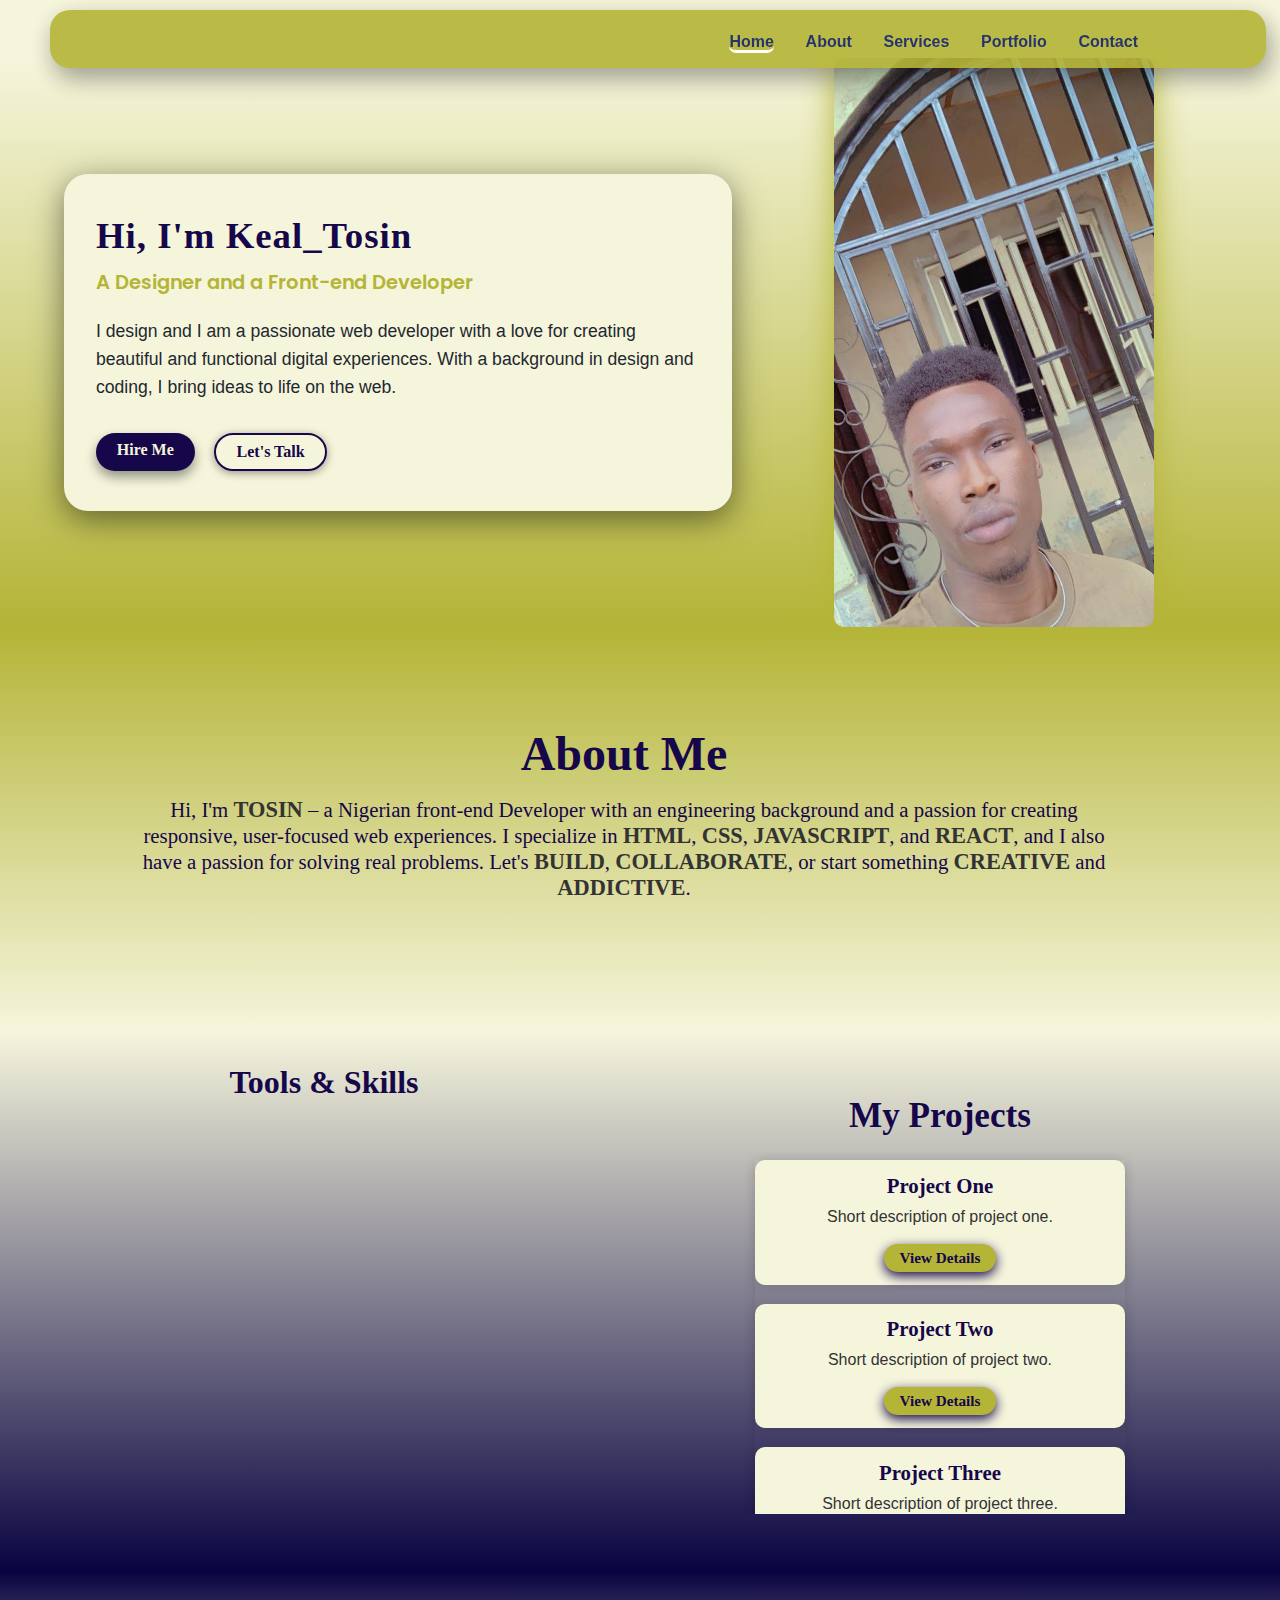
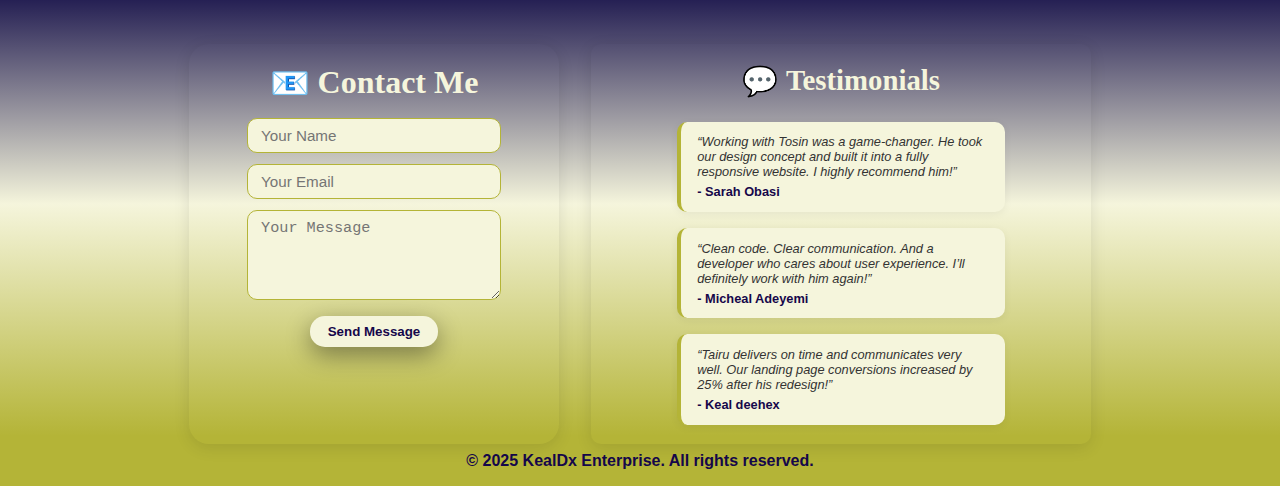
<file: index.html/index.html>
<!DOCTYPE html>
<html lang="en">
<head>
    <meta charset="UTF-8">
    <meta name="viewport" content="width=device-width, initial-scale=1.0">
    <link rel="stylesheet" href="index.css">
    <link href='https://unpkg.com/boxicons@2.1.4/css/boxicons.min.css' rel="stylesheet">
    <link rel="stylesheet" href="https://cdnjs.cloudflare.com/ajax/libs/font-awesome/6.4.0/css/all.min.css" />
    <title>Keal Tosin -Portfolio</title>
</head>
<body>
  <header class="header">
    <a href="#" class="logo"> Keal Design Studio</a>

    <nav class="navbar">
      <a href="#home" class="active">Home</a>
      <a href="#about">About</a>
      <a href="#">Services</a>
      <a href="#projects">Portfolio</a>
      <a href="#contact">Contact</a>
    </nav>
  </header>

  <section class="home" id="home">
  <div class="home-container">
    <div class="home-text">
      <h1>Hi, I'm Keal_Tosin</h1>
      <h3>A Designer and a Front-end Developer</h3>
      <p>
        I design and I am a passionate web developer with a love for creating beautiful 
        and functional digital experiences. With a background in design and coding,
        I bring ideas to life on the web.
      </p>
      <div class="btn-box">
        <a href="#">Hire Me</a>
        <a href="#">Let's Talk</a>
      </div>
    </div>
    <div class="home-image">
      <img src="keal.jpg" alt="Keal_Dx Profile" />
    </div>
  </div>
</section>

  <section class="about-container" id="about">
  <div class="about-content">
    <div class="about-text">
      <h2>About Me</h2>
      <p>
      Hi, I'm <strong>TOSIN</strong> – a Nigerian front-end Developer with 
      an engineering background and a passion for creating responsive, 
      user-focused web experiences. I specialize in <strong>HTML</strong>,
      <strong>CSS</strong>, <strong>JAVASCRIPT</strong>, and 
      <strong>REACT</strong>, and I also have a passion for solving real problems.
      Let's <strong>BUILD</strong>, <strong>COLLABORATE</strong>, or start something 
      <strong>CREATIVE</strong> and <strong>ADDICTIVE</strong>.
    </p>
    </div>
  </div>
</section>

<section class="skills-projects-section" id="skills">
  <div class="skills-projects-wrapper">
    <div class="skills-box">
      <h2>Tools & Skills</h2>
      <div class="tool-grid">
        <div class="tool">HTML5</div>
        <div class="tool">CSS3</div>
        <div class="tool">JavaScript</div>
        <div class="tool">React</div>
        <div class="tool">Figma</div>
        <div class="tool">Content Creation</div>
      </div>
    </div>
    <div class="projects-box" id="projects">
      <h2>My Projects</h2>
      <div class="projects-grid">
        <div class="project-card" tabindex="0">
          <h3>Project One</h3>
          <p>Short description of project one.</p>
          <a href="#" class="project-link">View Details</a>
        </div>
        <div class="project-card" tabindex="0">
          <h3>Project Two</h3>
          <p>Short description of project two.</p>
          <a href="#" class="project-link">View Details</a>
        </div>
        <div class="project-card" tabindex="0">
          <h3>Project Three</h3>
          <p>Short description of project three.</p>
          <a href="#" class="project-link">View Details</a>
        </div>
        <div class="project-card" tabindex="0">
          <h3>Project Four</h3>
          <p>Short description of project four.</p>
          <a href="#" class="project-link">View Details</a>
        </div>
      </div>
    </div>
  </div>
</section>

  <div class="wrapper" id="wrapper">
  <!-- Contact Section -->
  <section class="contact-section" id="contact">
    <h2>
      <span class="icon">📧</span> Contact Me
    </h2>
    <form class="contact-form">
      <input type="text" placeholder="Your Name" required>
      <input type="email" placeholder="Your Email" required>
      <textarea rows="4" placeholder="Your Message" required></textarea>
      <button type="submit" class="btn">Send Message</button>
    </form>
  </section>

  <!-- Testimonial Section -->
  <section class="testimonial-section" id="testimonial">
    <h2>
      <span class="icon">💬</span> Testimonials
    </h2>
    <div class="testimonial-list">
      <blockquote>
        “Working with Tosin was a game-changer. He took our design 
        concept and built it into a fully responsive website. I highly recommend him!”
        <cite>- Sarah Obasi</cite>
      </blockquote>
      <blockquote>
        “Clean code. Clear communication. And a developer who cares 
        about user experience. I’ll definitely work with him again!”
        <cite>- Micheal Adeyemi</cite>
      </blockquote>
      <blockquote>
        “Tairu delivers on time and communicates very well. 
        Our landing page conversions increased by 25% after his redesign!”
        <cite>- Keal deehex</cite>
      </blockquote>
    </div>
  </section>
</div>



  <footer>
  <div class="container">
    <p>&copy; 2025 KealDx Enterprise. All rights reserved.</p>
  </div>
</footer>

<script>
  window.addEventListener('DOMContentLoaded', () => {
    document.querySelectorAll('.contact-section,.testimonial-section').forEach((el) => {
      el.style.opacity = '1';
    });
  });
</script>
</body>
</html>
</file>
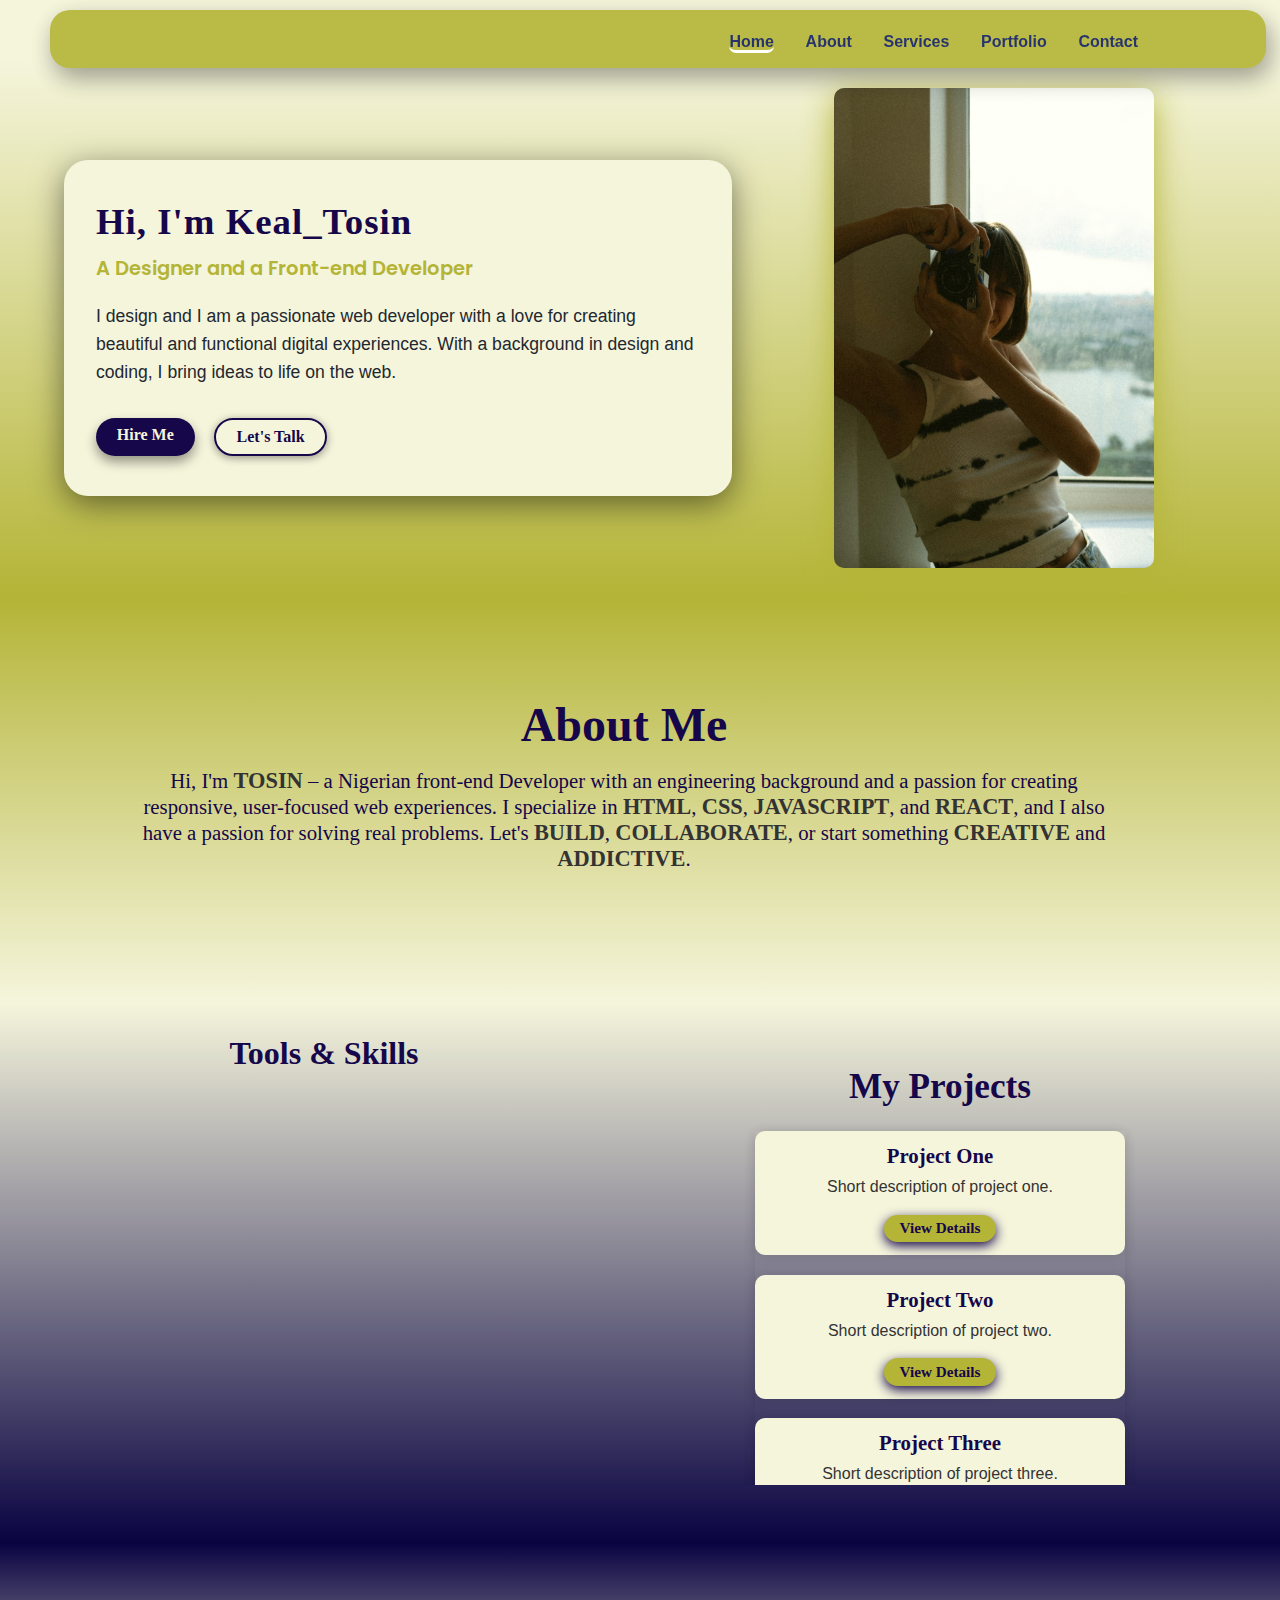
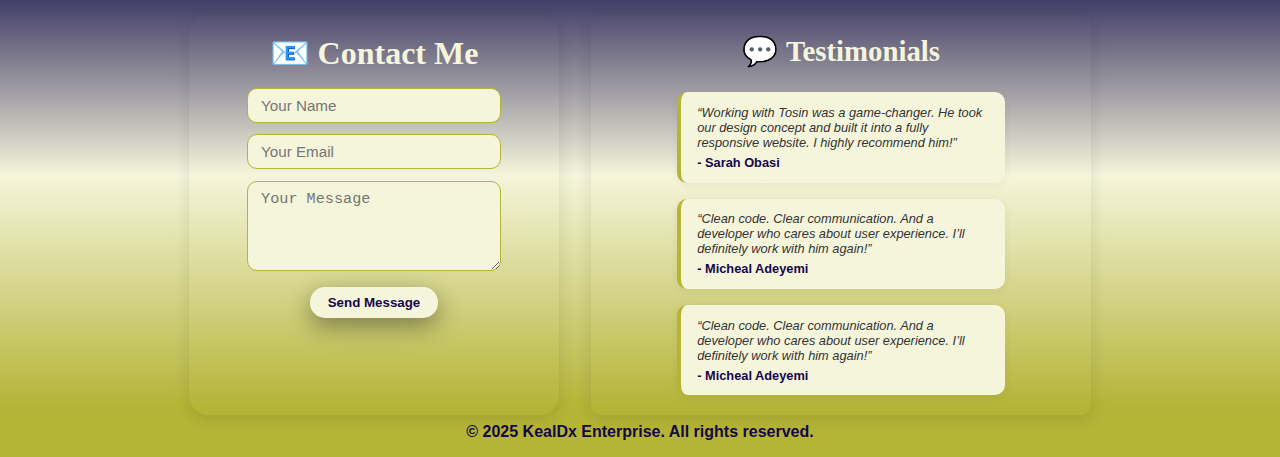
<file: work.html/index.html>
<!DOCTYPE html>
<html lang="en">
<head>
    <meta charset="UTF-8">
    <meta name="viewport" content="width=device-width, initial-scale=1.0">
    <link rel="stylesheet" href="new.css">
    <link href='https://unpkg.com/boxicons@2.1.4/css/boxicons.min.css' rel="stylesheet">
    <link rel="stylesheet" href="https://cdnjs.cloudflare.com/ajax/libs/font-awesome/6.4.0/css/all.min.css" />
    <title>Keal Tosin -Portfolio</title>
</head>
<body>
  <header class="header">
    <a href="#" class="logo"> Keal Design Studio</a>

    <nav class="navbar">
      <a href="#home" class="active">Home</a>
      <a href="#about">About</a>
      <a href="#">Services</a>
      <a href="#projects">Portfolio</a>
      <a href="#contact">Contact</a>
    </nav>
  </header>

  <section class="home" id="home">
  <div class="home-container">
    <div class="home-text">
      <h1>Hi, I'm Keal_Tosin</h1>
      <h3>A Designer and a Front-end Developer</h3>
      <p>
        I design and I am a passionate web developer with a love for creating beautiful 
        and functional digital experiences. With a background in design and coding,
        I bring ideas to life on the web.
      </p>
      <div class="btn-box">
        <a href="#">Hire Me</a>
        <a href="#">Let's Talk</a>
      </div>
    </div>
    <div class="home-image">
      <img src="alina.jpg" alt="Keal_Dx Profile" />
    </div>
  </div>
  <span class="home-imgHover"></span>
</section>

  <section class="about-container" id="about">
  <div class="about-content">
    <div class="about-text">
      <h2>About Me</h2>
      <p>
      Hi, I'm <strong>TOSIN</strong> – a Nigerian front-end Developer with 
      an engineering background and a passion for creating responsive, 
      user-focused web experiences. I specialize in <strong>HTML</strong>,
      <strong>CSS</strong>, <strong>JAVASCRIPT</strong>, and 
      <strong>REACT</strong>, and I also have a passion for solving real problems.
      Let's <strong>BUILD</strong>, <strong>COLLABORATE</strong>, or start something 
      <strong>CREATIVE</strong> and <strong>ADDICTIVE</strong>.
    </p>
    </div>
  </div>
</section>

<section class="skills-projects-section" id="skills">
  <div class="skills-projects-wrapper">
    <div class="skills-box">
      <h2>Tools & Skills</h2>
      <div class="tool-grid">
        <div class="tool">HTML5</div>
        <div class="tool">CSS3</div>
        <div class="tool">JavaScript</div>
        <div class="tool">React</div>
        <div class="tool">Figma</div>
        <div class="tool">Content Creation</div>
      </div>
    </div>
    <div class="projects-box" id="projects">
      <h2>My Projects</h2>
      <div class="projects-grid">
        <div class="project-card" tabindex="0">
          <h3>Project One</h3>
          <p>Short description of project one.</p>
          <a href="#" class="project-link">View Details</a>
        </div>
        <div class="project-card" tabindex="0">
          <h3>Project Two</h3>
          <p>Short description of project two.</p>
          <a href="#" class="project-link">View Details</a>
        </div>
        <div class="project-card" tabindex="0">
          <h3>Project Three</h3>
          <p>Short description of project three.</p>
          <a href="#" class="project-link">View Details</a>
        </div>
        <div class="project-card" tabindex="0">
          <h3>Project Four</h3>
          <p>Short description of project four.</p>
          <a href="#" class="project-link">View Details</a>
        </div>
      </div>
    </div>
  </div>
</section>

  <div class="wrapper" id="wrapper">
  <!-- Contact Section -->
  <section class="contact-section" id="contact">
    <h2>
      <span class="icon">📧</span> Contact Me
    </h2>
    <form class="contact-form">
      <input type="text" placeholder="Your Name" required>
      <input type="email" placeholder="Your Email" required>
      <textarea rows="4" placeholder="Your Message" required></textarea>
      <button type="submit" class="btn">Send Message</button>
    </form>
  </section>

  <!-- Testimonial Section -->
  <section class="testimonial-section" id="testimonial-section">
    <h2>
      <span class="icon">💬</span> Testimonials
    </h2>
    <div class="testimonial-list">
      <blockquote>
        “Working with Tosin was a game-changer. He took our design 
        concept and built it into a fully responsive website. I highly recommend him!”
        <cite>- Sarah Obasi</cite>
      </blockquote>
      <blockquote>
        “Clean code. Clear communication. And a developer who cares 
        about user experience. I’ll definitely work with him again!”
        <cite>- Micheal Adeyemi</cite>
      </blockquote>
      <blockquote>
        “Clean code. Clear communication. And a developer who cares 
        about user experience. I’ll definitely work with him again!”
        <cite>- Micheal Adeyemi</cite>
      </blockquote>
    </div>
  </section>
</div>



  <footer>
  <div class="container">
    <p>&copy; 2025 KealDx Enterprise. All rights reserved.</p>
  </div>
</footer>

<script>
  window.addEventListener('DOMContentLoaded', () => {
    document.querySelectorAll('.contact-section,.testimonial-section').forEach((el) => {
      el.style.opacity = '1';
    });
  });
</script>
</body>
</html>
</file>
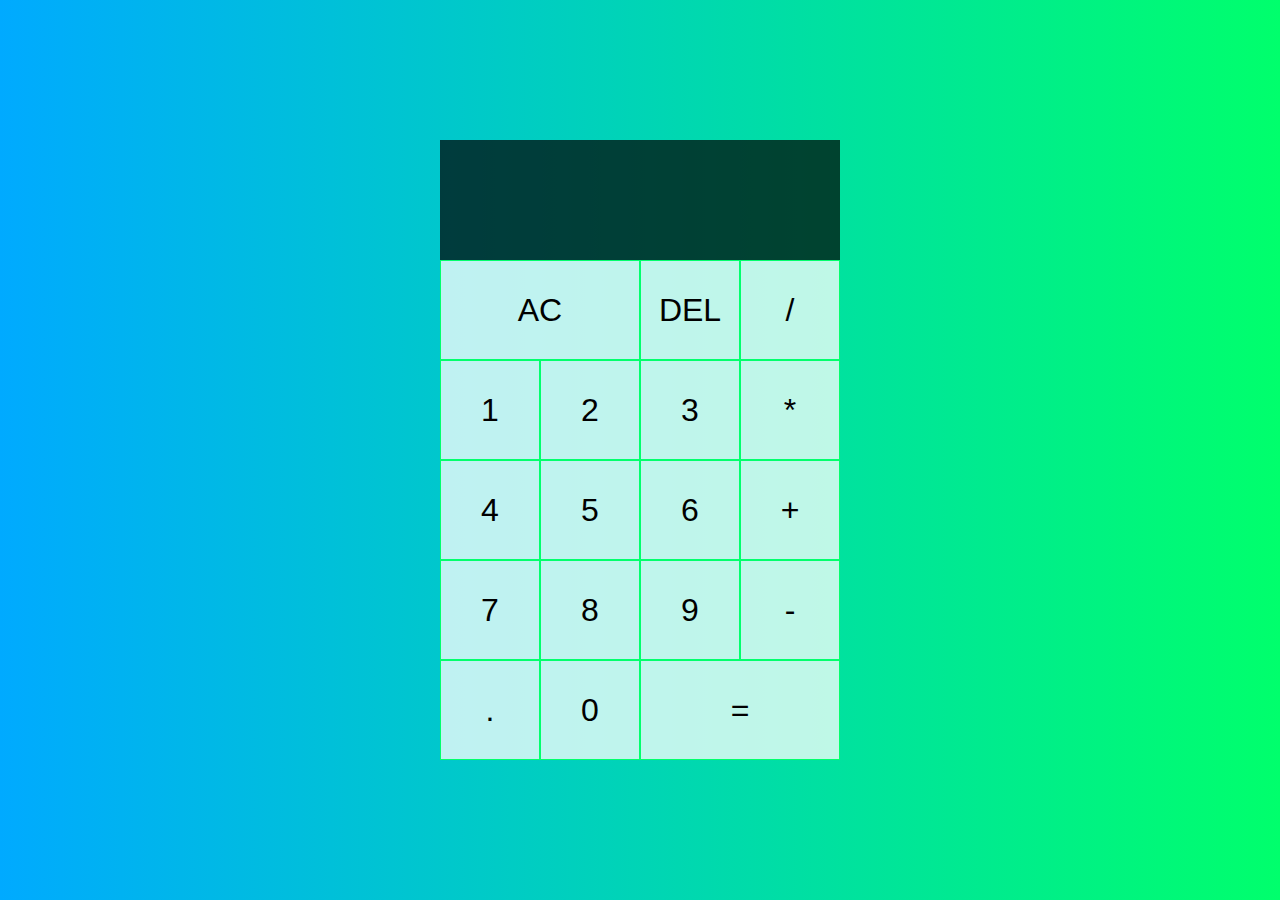
<file: work.html/index2.html>
<!DOCTYPE html>
<html lang="en">
<head>
    <meta charset="UTF-8">
    <meta name="viewport" content="width=device-width, initial-scale=1.0">
    <link rel="stylesheet" href="index2.css">
    <title>Calculator</title>
</head>
<body>
    <div class="calculator-grid">
        <div class="output">
            <div data-previous-operand class="previous-operand"></div>
            <div data-current-operand class="current-operand"></div>
        </div>
        <button data-all-clear class="span-two">AC</button>
        <button data-delete>DEL</button>
        <button data-operation>/</button>
        <button data-number>1</button>
        <button data-number>2</button>
        <button data-number>3</button>
        <button data-operation>*</button>
        <button data-number>4</button>
        <button data-number>5</button>
        <button data-number>6</button>
        <button data-operation>+</button>
        <button data-number>7</button>
        <button data-number>8</button>
        <button data-number>9</button>
        <button data-operation>-</button>
        <button data-number>.</button>
        <button data-number>0</button>
        <button data-equals class="span-two">=</button>

    </div>

<script>
    class Calculator {
        constructor(previousOperandTextElement, currentOperandTextElement ){
        this.previousOperandTextElement = previousOperandTextElement
        this.currentOperandTextElement = currentOperandTextElement
        this.clear()
    }
    clear(){
        this.currentOperand = ''
        this.previousOperand = ''
        this.operation = undefined
    }
    appendNumber(number) {
        if (number === '.' && this.currentOperand.includes('.')) return
        this.currentOperand = this.currentOperand.toString() + number.toString()
    }
    chooseOperation(operation) {
        if (this.currentOperand === '') return
        if (this.previousOperand !== ''){
        this.compute()
    }
        this.operation = operation
        this.previousOperand = this.currentOperand
        this.currentOperand = ''
    }
    delete() {
        this.currentOperand = this.currentOperand.toString().slice(0, -1)
    }
    compute() {
        let computation
        const prev = parseFloat(this.previousOperand)
        const current = parseFloat(this.currentOperand)
        if (isNaN(prev) || isNaN(current)) return
        switch (this.operation) {
            case '+' :
            computation = prev + current
                break
            case '-' :
                computation = prev - current
                break
            case '*' :
                computation = prev * current
                break
            case '/' :
                computation = prev / current
                break
            default:
                return
            }
        this.currentOperand = computation
        this.operation = undefined
        this.previousOperand = ''
    }
    getDisplayNumber(number) {
        const stringNumber = number.toString()
        const integerDigits = parseFloat(stringNumber.split('.')[0])
        const decimalDigits = (stringNumber.split('.')[1])
        let integerDisplay
        if (isNaN(integerDigits)) {
            integerDisplay = ''
        }else {
            integerDisplay = integerDigits.toLocaleString('en',{maximumFractionDigits: 0})
        }
        if (decimalDigits != null){
            return `$(integerDisplay).$(decimalDigits)`
        } else {
            return integerDisplay
        }
    }

    updateDisplay() {
            this.currentOperandTextElement.innerText = this.getDisplayNumber(this.currentOperand)
        if (this.operation != null) {
            this.previousOperandTextElement.innerText = `$(this.getDisplayNumber(this.previousOperand) $(this.operation)`
        } else{
            this.previousOperandTextElement.innerText = ''
        }
        }
    }

        const numberButtons = document.querySelectorAll('[data-number]')
        const operationButtons = document.querySelectorAll('[data-operation]')
        const equalButton = document.querySelector('[data-equals]')
        const deleteButton = document.querySelector('[data-delete]')
        const allClearButton = document.querySelector('[data-all-clear]')
        const previousOperandTextElement = document.querySelector('[data-previous-operand]')
        const currentOperandTextElement = document.querySelector('[data-current-operand]')

        const calculator = new Calculator(previousOperandTextElement, currentOperandTextElement)

        numberButtons.forEach(button => {
            button.addEventListener('click', () => {
             calculator.appendNumber(button.innerText)
             calculator.updateDisplay()   
            })
        })

        operationButtons.forEach(button => {
            button.addEventListener('click', () => {
             calculator.chooseOperation(button.innerText)
             calculator.updateDisplay()   
            })
        })

        equalButton.addEventListener('click', button => {
            calculator.compute()
            calculator.updateDisplay()
            
        })


        allClearButton.addEventListener('click', button => {
            calculator.clear()
            calculator.updateDisplay()
        })

        deleteButton.addEventListener('click', button => {
            calculator.delete()
            calculator.updateDisplay()
        })

    </script>
</body>
</html>
</file>
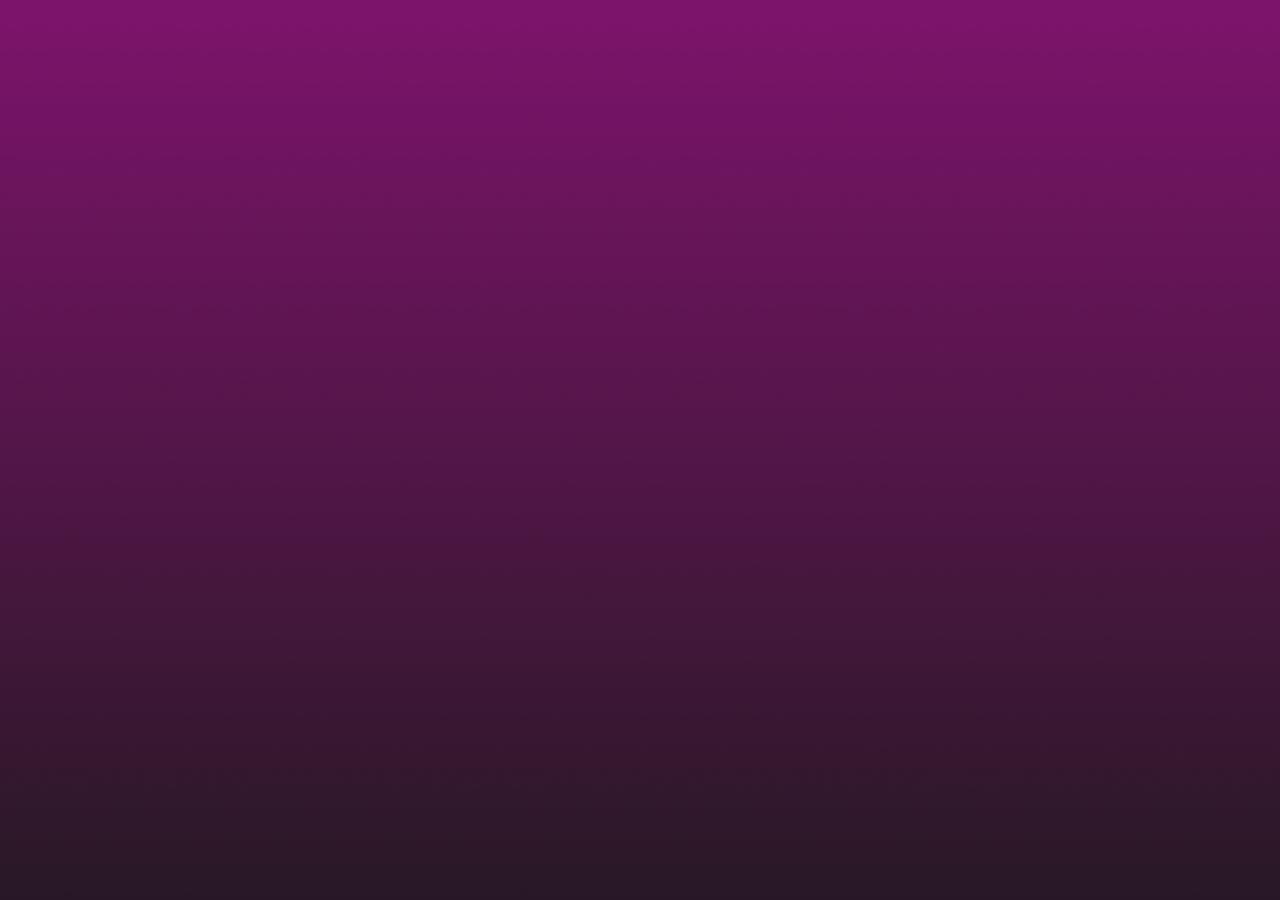
<file: work.html/land.html>
<!DOCTYPE html>
<html lang="en">
<head>
    <meta charset="UTF-8">
    <meta name="viewport" content="width=device-width, initial-scale=1.0">
    <link href="https://cdn.jsdeliver.net/npm/remixicon@4.5.0/fonts/remixicon.css" rel="stylesheet">
    <link rel="stylesheet" href="land.css" >
    <title>Second Landing page</title>
</head>
<body>
    <div class="container">
        <header class="animated">
            <a href="#" class="logo">Portfolio</a>

            <nav class="navbar">
                <a href="#" class="active">Home</a>
                <a href="#">About</a>
                <a href="#">Portfolio</a>
                <a href="#">Services</a>
                <a href="#">Contact</a>
            </nav>
        </header>

        <section class="home animated">
            <div class="home-detail">
                <h1>Tairu Oluwatosin</h1>
                <h2>A Designer and a Frontend Developer</h2>
                <p> I help bring to life your thoughts and imaginations by designing and building modern day websites.</p>
                <div class="download-social">
                    <a href="#" class="btn">Download Cv</a>
                    <div class="social-icons">
                        <a href="#"><i class="ri-github-fill"></i>github</a>
                        <a href="#"><i class="ri-linkedin-fill"></i>linkedin</a>
                        <a href="#"><i class="ri-twitter-x-fill"></i>x</a>
                        <a href="#"><i class="ri-youtube-fill"></i>youtube</a>
                    </div>
                </div>
            </div>
            <div class="home-img">
                <div class="img-box">
                <img src="morant.jpg" alt="">
            </div>
            </div>
        </section>
    </div>
</body>
</html>
</file>
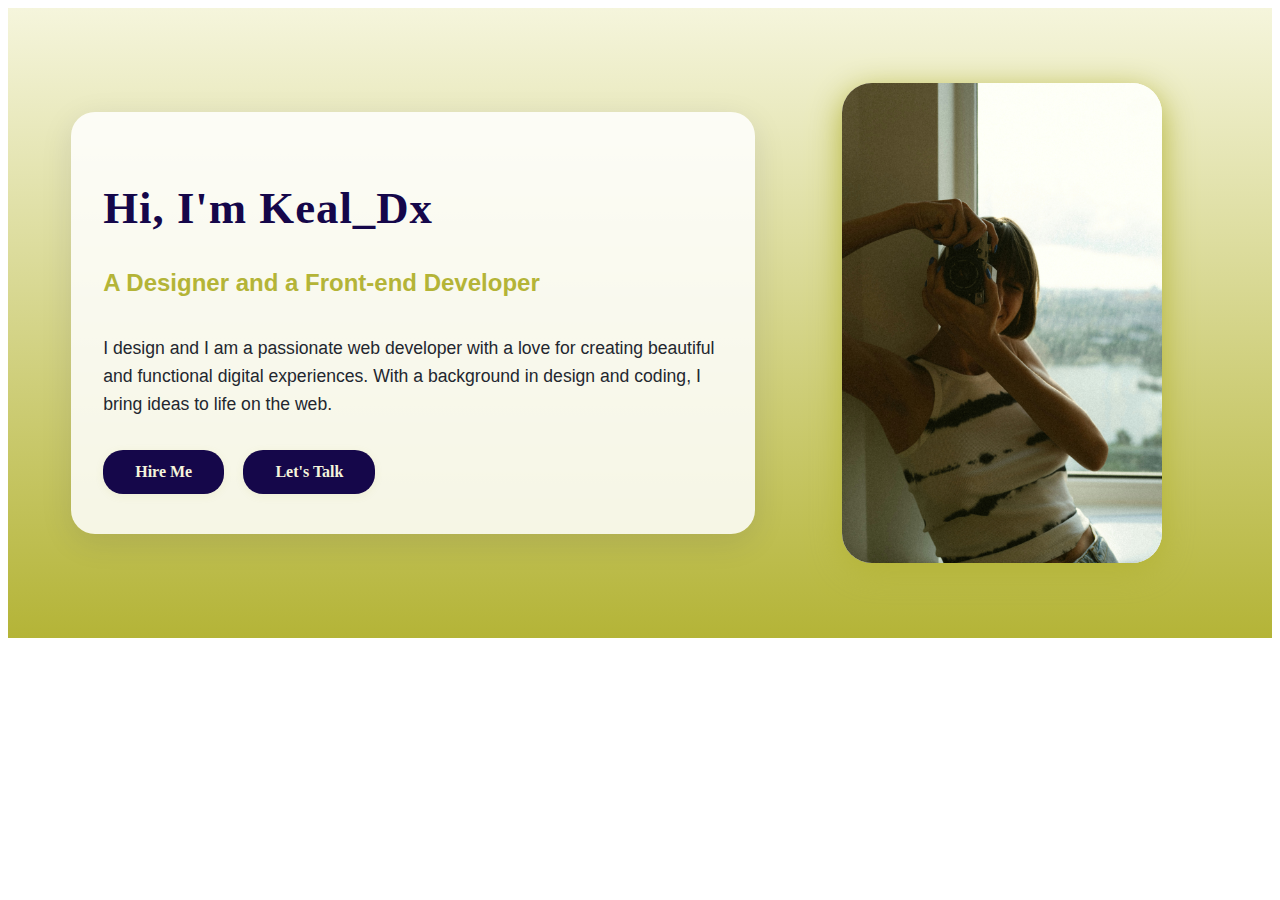
<file: work.html/newer.html>
<!DOCTYPE html>
<html lang="en">
<head>
    <meta charset="UTF-8">
    <meta name="viewport" content="width=device-width, initial-scale=1.0">
    <link rel="stylesheet" href="newer.css">
    <title>Document</title>
</head>
<body>

<section class="home">
  <div class="home-container">
    <div class="home-text">
      <h1>Hi, I'm Keal_Dx</h1>
      <h3>A Designer and a Front-end Developer</h3>
      <p>
        I design and I am a passionate web developer with a love for creating beautiful 
        and functional digital experiences. With a background in design and coding,
        I bring ideas to life on the web.
      </p>
      <div class="btn-box">
        <a href="#">Hire Me</a>
        <a href="#">Let's Talk</a>
      </div>
    </div>
    <div class="home-image">
      <!-- Replace 'alina.jpg' with your preferred image -->
      <img src="alina.jpg" alt="Keal_Dx Profile" />
    </div>
  </div>
  <span class="home-imgHover"></span>
</section>
</body>
</html>
</file>
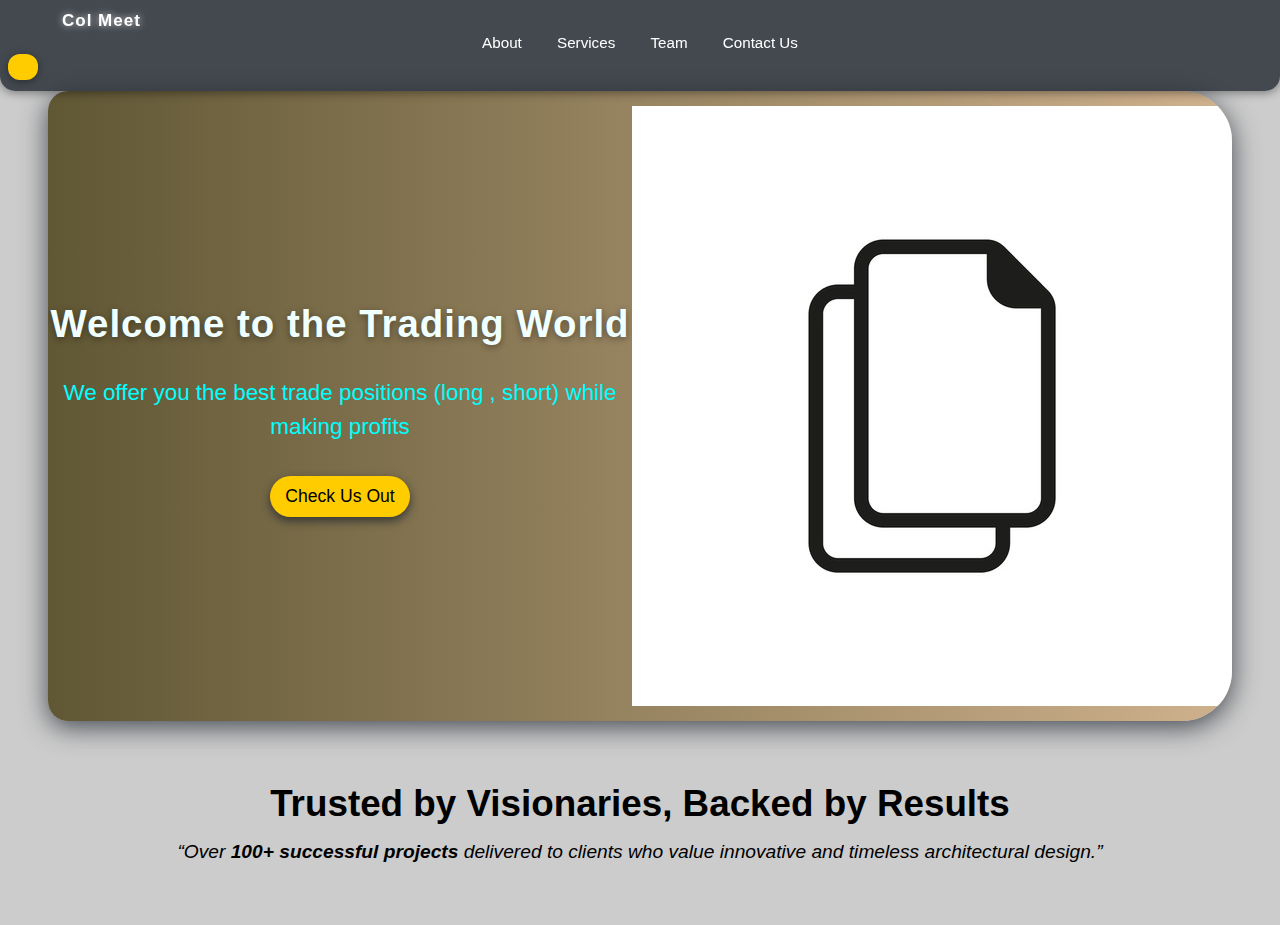
<file: work.html/next.html>
<!DOCTYPE html>
<html lang="en">
<head>
    <meta charset="UTF-8">
    <meta name="viewport" content="width=device-width, initial-scale=1.0">
    <link rel="stylesheet" href="next.css"/>
    <title>Col Meet</title>
</head>
<body>
<nav>
    <div class="div__header">
        <div class="div__logo">
            <a href="#">Col Meet</a>
        </div>
        </div>
        <ul class="nav__links" id="nav-links">
            <li><a href="#">About</a></li>
            <li><a href="#">Services</a></li>
            <li><a href="#">Team</a></li> 
            <li><a href="#">Contact Us</a></li>
        </ul>
        <button class="btn" id="search-btn"></button>
</nav>

<section class="hero">
    <div class="hero__content">
        <h2>Welcome to the Trading World</h2>
        <p>We offer you the best trade positions (long , short) while making profits</p>
    <button class="hero__cta">Check Us Out</button>
    </div>
    <div class="hero__image">
        <img src="copy.jpg" alt="hero">
    </div>
</section>

<section class="social-proof-section">
  <div class="social-proof">
    <div class="social"></div>
    <h2>Trusted by Visionaries, Backed by Results</h2>
    <q>Over <strong>100+ successful projects</strong> delivered to clients who value innovative and timeless architectural design.</q>
    </div>
</section>

<section

</body>
</html>
</file>
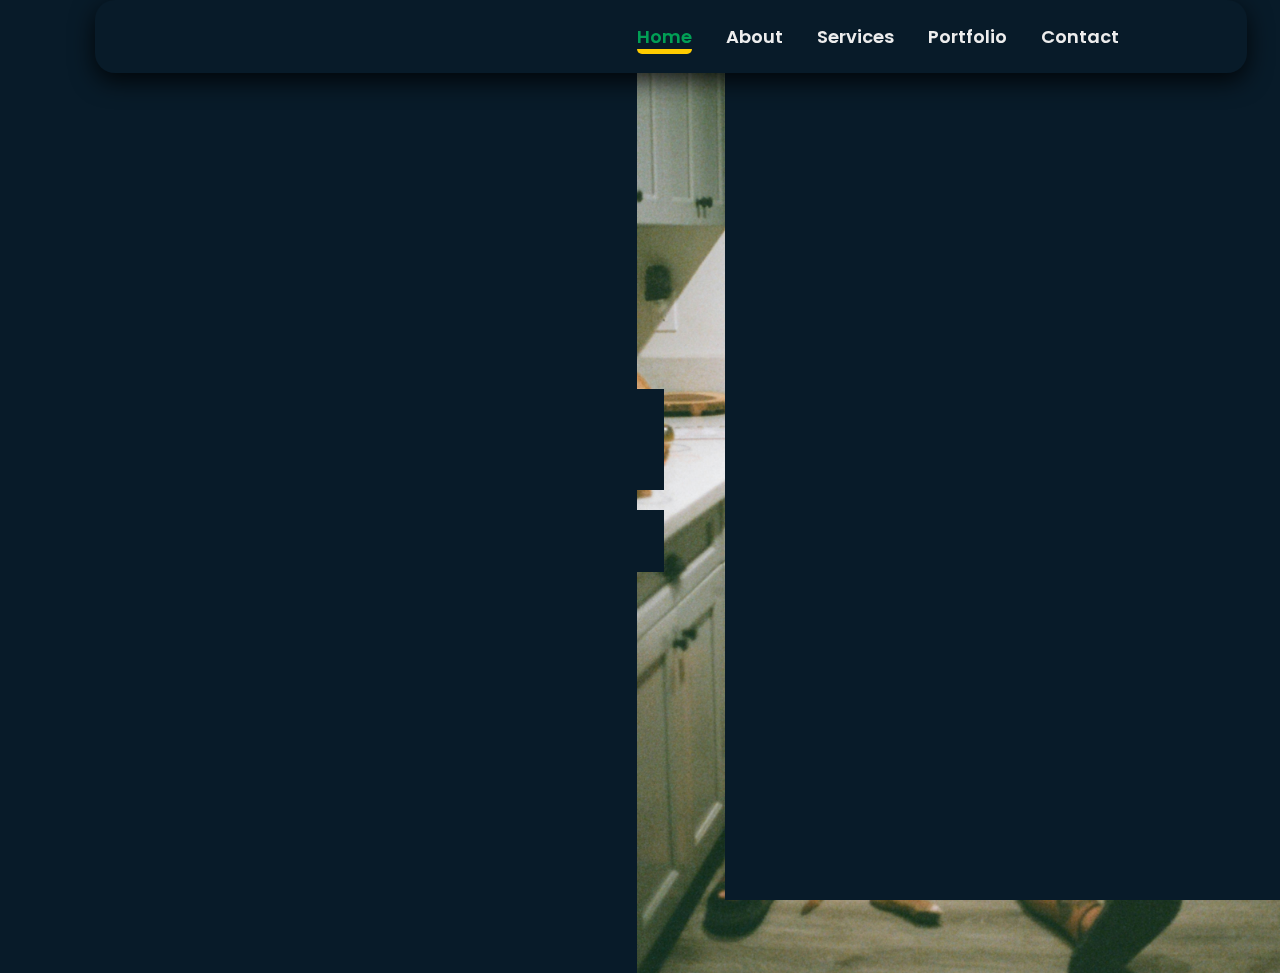
<file: work.html/test.html>
<!DOCTYPE html>
<html lang="en">
<head>
  <meta charset="UTF-8">
  <meta name="viewport" content="width=device-width, initial-scale=1.0">
  <link rel="stylesheet" href="test.css">
  <link href='https://unpkg.com/boxicons@2.1.4/css/boxicons.min.css' rel="stylesheet">
  <title>Landing page</title>
</head>
<body>
  <header class="header">
    <a href="#" class="logo"> Keal Design Studio</a>

    <nav class="navbar">
      <a href="#" class="active">Home</a>
      <a href="#">About</a>
      <a href="#">Services</a>
      <a href="#">Portfolio</a>
      <a href="#">Contact</a>
    </nav>
  </header>
  <section class="home">
    <div class="home-content">
      <h1> Hi, I'm Keal Tosin</h1>
      <h3> Frontend Developer and Designer</h3>
      <p>I design and bring my designs to life by building interesting and appealing websites.</p>
      <div class="btn-box">
        <a href="#">Hire me</a>
        <a href="#">My Portfolio</a>
      </div>
    </div>

    <div class="home-dot">
      <a href="#"><i class='bx bxl-facebook'></i>face</a> <!--delete after </i> later-->
      <a href="#"><i class='bx bxl-twitter'></i>twit</a> <!--delete after </i> later-->
      <a href="#"><i class='bx bxl-linkedin'></i>linke</a>  <!--delete after </i> later-->
    </div>

    <span class="home-imgHover"></span>
  </section>

</body>
</html>
</file>
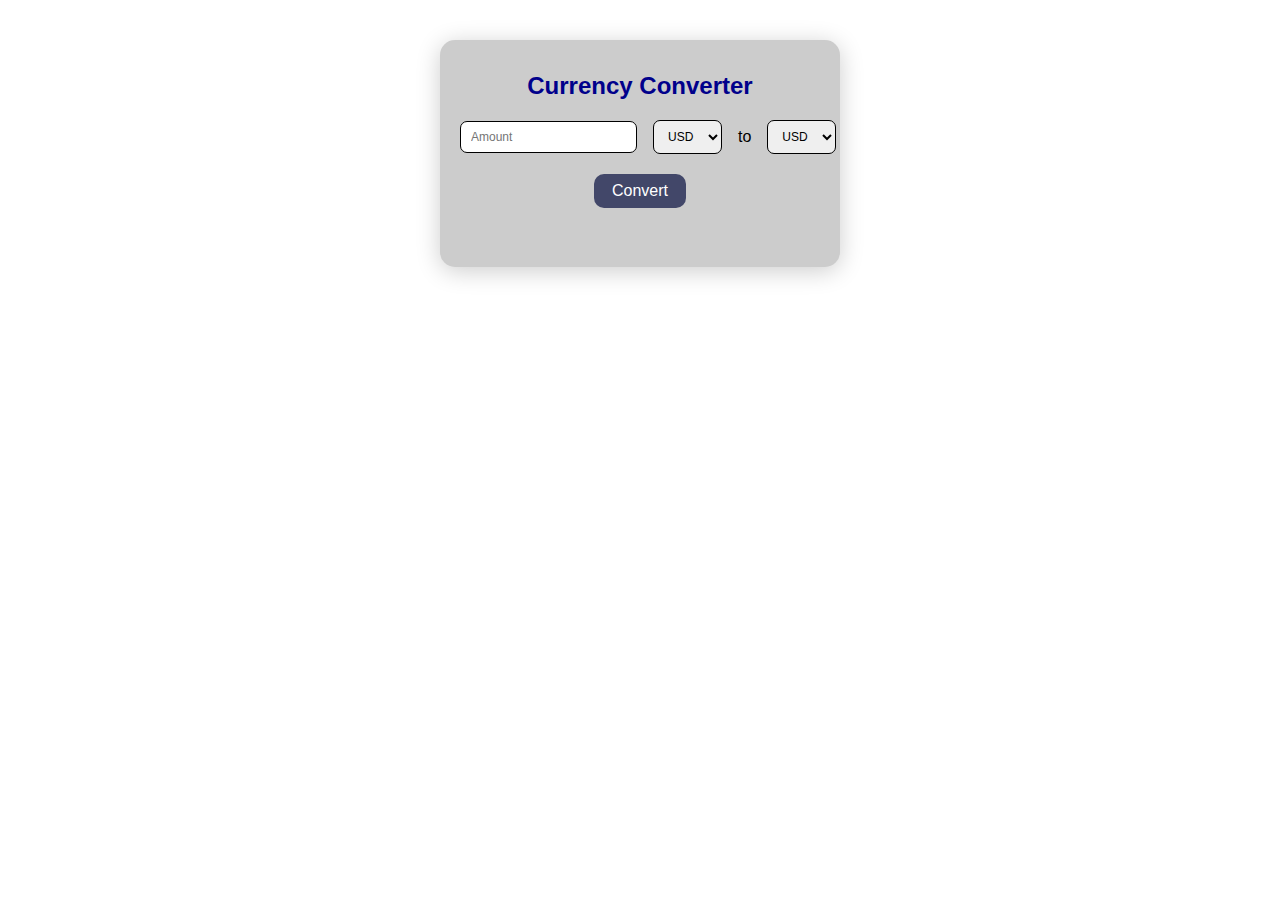
<file: work.html/test3.html>
<!DOCTYPE html>
<html lang="en">
<head>
    <meta charset="UTF-8">
    <meta name="viewport" content="width=device-width, initial-scale=1.0">
    <link rel="stylesheet" href="test3.css">
    <title>Document</title>
</head>
<body>
    <div class="currency-converter">
        <h2>Currency Converter </h2>
        <div class="converter-row">
            <input type="number" id="amount" placeholder="Amount" min="0"/>
            <select id="from-currency">
                <option value="USD">USD</option>
                <option value="EUR">EUR</option>
                <option value="NGN">NGN</option>
                <option value="GBP">GBP</option>
            </select>
            <span>to</span>
            <select id="to-currency">
                <option value="USD">USD</option>
                <option value="EUR">EUR</option>
                <option value="NGN">NGN</option>
                <option value="GBP">GBP</option>
            </select>
        </div>
        <button onclick="convertCurrency()">Convert</button>
        <div id="result"></div>
    </div>
    <script>
        const rates = {
            USD: {USD: 1, EUR: 0.92, NGN: 1500, GBP: 0.79},
            EUR: {USD: 1.09, EUR: 1, NGN: 1630, GBP: 0.86},
            NGN: {USD: 0.00067, EUR: 0.00061, NGN: 1, GBP: 0.00053},
            GBP: {USD: 1.27, EUR: 1.16, NGN: 1880, GBP: 1}
        };

        function convertCurrency() {
            const amount = parseFloat(document.getElementById('amount').value);
            const from = document.getElementById('from-currency').value;
            const to = document.getElementById('to-currency').value;
            const resultDiv = document.getElementById('result');
            if (isNaN(amount) ||  amount <= 0) {
                resultDiv.textContent = "Please enter a valid amount.";
                return;
            }
            const rate = rates[from][to];
            const converted = (amount * rate).toFixed(2);
            resultDiv.textContent = `${amount} ${from} = ${converted} ${to}`;
        }
    </script>
</body>
</html>
</file>
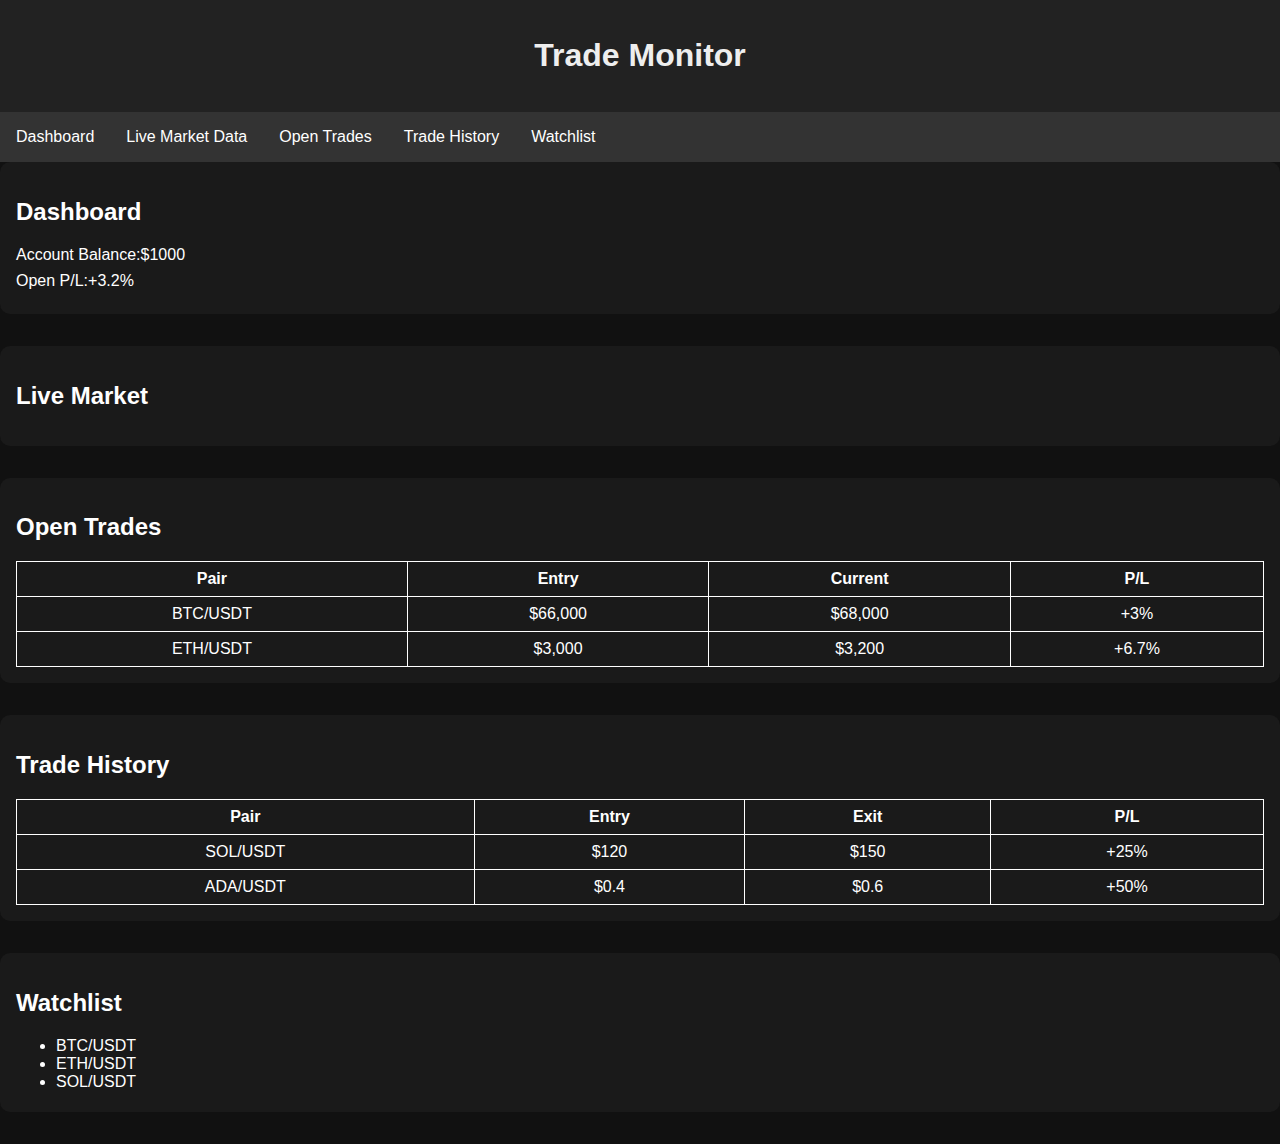
<file: work.html/trade.html>
<!DOCTYPE html>
<html lang="en">
<head>
    <meta charset="UTF-8">
    <meta name="viewport" content="width=device-width, initial-scale=1.0">
    <link rel="stylesheet" href="trade.css"/>
    <title>Keal Trade</title>
</head>
<body>
    <header>
        <h1>Trade Monitor</h1>
    </header>
    <nav>
        <ul>
            <li> <a href="#dashboard">Dashboard</a></li>
            <li> <a href="#live-data">Live Market Data</a></li>
            <li> <a href="#open-trades"> Open Trades</a></li>
            <li> <a href="#trade-history">Trade History</a></li>
            <li> <a href="#watchlist">Watchlist</a></li>
        </ul>
    </nav>
<main>
        <!-- My Dashboard Section-->
<section id="Dashboard">
    <h2>Dashboard</h2>
    <div class="stats">
    <p>Account Balance:<span id="account-balance">$0.00</span></p>
    <p>Open P/L:<span id="open-pl">0%</span></p>
    </div>
</section>

        <!-- Live Market Section-->
<section id="live-data">
    <h2>Live Market</h2>
    <div class="market-data"></div>
</section>

         <!-- Open Trade section-->
<section id="Open-trades">
    <h2>Open Trades</h2>
    <table>
    <thead>
    <tr>
        <th>Pair</th>
        <th>Entry</th>
        <th>Current</th>
        <th>P/L</th>
    </tr>
    </thead>
    <tbody id="open-trades-body"></tbody>
    </table>
</section>

          <!-- Trade History-->
<section id="trade-history">
    <h2>Trade History</h2>
    <table>
    <thead>
    <tr>
        <th>Pair</th>
        <th>Entry</th>
        <th>Exit</th>
        <th>P/L</th>
    </tr>
    </thead>
    <tbody id="trade-history-body"></tbody>
    </table>
</section>

    <!-- Watchlist Section-->
<section id="watchlist">
    <h2>Watchlist</h2>
    <ul id="watchlist-items"></ul>
</section>
</main>


<script>
 document.addEventListener("DOMContentLoaded", () => {
  // Example account info (static for now)
  const accountBalance = 1000;
  const openPL = "+3.2%";
  document.getElementById("account-balance").textContent = `$${accountBalance}`;
  document.getElementById("open-pl").textContent = openPL;

  // Fetch live market data
  fetchLiveMarketData();

  // Mock open trades (these would be dynamic if you integrate with your exchange API)
  const openTrades = [
    { pair: "BTC/USDT", entry: "$66,000", current: "$68,000", pl: "+3%" },
    { pair: "ETH/USDT", entry: "$3,000", current: "$3,200", pl: "+6.7%" },
  ];
  updateOpenTrades(openTrades);

  // Mock trade history
  const tradeHistory = [
    { pair: "SOL/USDT", entry: "$120", exit: "$150", pl: "+25%" },
    { pair: "ADA/USDT", entry: "$0.4", exit: "$0.6", pl: "+50%" },
  ];
  updateTradeHistory(tradeHistory);

  // Mock watchlist
  const watchlist = ["BTC/USDT", "ETH/USDT", "SOL/USDT"];
  updateWatchlist(watchlist);
});

// Fetch live market data from CoinGecko
fetchLiveMarketData();
setInterval(fetchLiveMarketData, 30000);

async function fetchLiveMarketData() {
  const marketDataDiv = document.getElementById("market-data");
  marketDataDiv.innerHTML = "<p>Loading market data...</p>";

  try {
    const response = await fetch(
      "https://api.coingecko.com/api/v3/simple/price?ids=bitcoin,ethereum,solana&vs_currencies=usd"
    );
    const data = await response.json();

    // Clear previous data
    marketDataDiv.innerHTML = "";

    // Display prices
    const pairs = [
      { name: "BTC/USDT", id: "bitcoin" },
      { name: "ETH/USDT", id: "ethereum" },
      { name: "SOL/USDT", id: "solana" },
    ];

    pairs.forEach((pair) => {
      const price = data[pair.id].usd;
      const p = document.createElement("p");
      p.textContent = `${pair.name}: $${price.toLocaleString()}`;
      marketDataDiv.appendChild(p);
    });
  } catch (error) {
    marketDataDiv.innerHTML = "<p>Error fetching market data.</p>";
    console.error(error);
  }
}

function updateOpenTrades(trades) {
  const tbody = document.getElementById("open-trades-body");
  tbody.innerHTML = "";
  trades.forEach((trade) => {
    const row = document.createElement("tr");
    row.innerHTML = `
      <td>${trade.pair}</td>
      <td>${trade.entry}</td>
      <td>${trade.current}</td>
      <td>${trade.pl}</td>
    `;
    tbody.appendChild(row);
  });
}

function updateTradeHistory(trades) {
  const tbody = document.getElementById("trade-history-body");
  tbody.innerHTML = "";
  trades.forEach((trade) => {
    const row = document.createElement("tr");
    row.innerHTML = `
      <td>${trade.pair}</td>
      <td>${trade.entry}</td>
      <td>${trade.exit}</td>
      <td>${trade.pl}</td>
    `;
    tbody.appendChild(row);
  });
}

function updateWatchlist(pairs) {
  const list = document.getElementById("watchlist-items");
  list.innerHTML = "";
  pairs.forEach((pair) => {
    const li = document.createElement("li");
    li.textContent = pair;
    list.appendChild(li);
  });
}

</script>


</body>
</html>
</file>
<file: index.html/index.css>
@import url('https://fonts.googleapis.com/css2?family=Poppins:wght@300;400;500;600;700;800;900&display=swap');
* {
    margin: 0;
    padding: 0;
    box-sizing: border-box;
}
body {
    background:  #f5f5dc;
    color: rgb(1, 1, 154);
    font-family: Arial, Helvetica, sans-serif;
}
header{
    position: sticky;
    top: 10px;
    left: 50px;
    width: 95%;
    padding: 15px 10%;
    background: #b4b437;
    border-radius: 20px;
    box-shadow: 4px 10px 24px rgba(0,0,0,0.4);
    display: flex;
    justify-content: space-between;
    align-items: center;
    z-index: 100;
    opacity: 90%;
}
.logo {
    position: relative;
    text-decoration: none;
    font-size: 26px;
    font-weight: 600;
    color: #070700;
    font-family: cursive;
    z-index: 1;
}
.logo::before {
    content: '';
    position: absolute;
    top: 0;
    right: 0;
    width:100%;
    height: 100%;
    background: #b4b437;
    animation: showRight 1.5s ease forwards;
    animation-delay: 1s;
}
.navbar a{
    font-size: 20px;
    text-decoration: none;
    color: rgb(16, 31, 99);
    font-weight: bold;
    margin-left: 25px;
    transition: 0.3s;
}
.navbar a:hover {
    color: #fff;
    border-bottom: 4px solid #0c4672;
    border-radius: 7px;
}
.navbar .active {
    color: rgb(16, 31, 99);
    border-bottom: 3px solid #fff;
    border-radius: 7px;
}
.navbar .active:hover{
    color: #fff;
}
.home {
    background: linear-gradient(to bottom, #f5f5dc , #b4b437 );
    min-height: 60vh;
    display: flex;
    align-items: center;
    justify-content: center;
    position: relative;
    overflow: hidden;
}

.home-container {
    display: flex;
    align-items: center;
    justify-content: space-between;
    width: 90%;
    max-width: 1200px;
    gap: 2.5rem;
    z-index: 1;
    
}

.home-text {
    flex: 1 1 60%;
    background: #f5f5dc;
    border-radius: 24px;
    box-shadow: 0 8px 32px rgba(0,0,0,0.5);
    padding: 2.5rem 2rem;
    display: flex;
    flex-direction: column;
    justify-content: center;
    animation: fadeInUp 2s ease;
}

.home-text h1 {
    font-size: 2.8rem;
    color: #15074a;
    font-family: cursive;
    margin-bottom: 0.7rem;
    font-weight: bold;
    letter-spacing: 1px;
    animation: fadeInUp 1.5s ease;
}

.home-text h3 {
    font-size: 1.5rem;
    color: #b4b437;
    margin-bottom: 1.2rem;
    font-family: 'Poppins', sans-serif;
    font-weight: 600;
    animation: fadeInUp 3s ease;
}

.home-text p {
    font-size: 1.1rem;
    color: #23272f;
    margin-bottom: 2rem;
    line-height: 1.6;
    font-family: 'Segoe UI', Tahoma, Geneva, Verdana, sans-serif;
    font-weight: 500;
}

.btn-box {
    display: flex;
    gap: 1.2rem;
    animation: bounceIn 2s ease;
}

.btn-box a {
    background: #15074a;
    color: #f5f5dc;
    padding: 0.5rem 1.3rem;
    border-radius: 20px;
    text-decoration: none;
    font-weight: 600;
    font-family: cursive;
    font-size: 1rem;
    transition: background 0.2s, color 0.2s, transform 0.2s;
    box-shadow: 0 6px 12px rgba(0,0,0,0.4);
}
.btn-box a:nth-child(2){
    background: transparent;
    color: #15074a;
    border: 2px solid #15074a;
    padding: 0.5rem 1.3rem;
    border-radius: 20px;
    text-decoration: none;
    font-weight: 600;
    font-family: cursive;
    font-size: 1rem;
    transition: background 0.2s, color 0.2s, transform 0.2s;
    box-shadow: 0 2px 8px rgba(0,0,0,0.4);
}

.btn-box a:hover {
    background: #b4b437;
    color: #15074a;
    transform: scale(1.04);
    box-shadow: 0 8px 24px rgba(0,0,0,0.5);
}
.btn-box a:nth-child(2):hover {
    background: #15074a;
    color: #f5f5dc;
    transform: scale(1.15);
    box-shadow: 0 8px 24px rgba(0,0,0,0.6);
}

.home-image {
    flex: 1 1 40%;
    display: flex;
    align-items: center;
    justify-content: center;
    animation: fadeInUp 7s ease;
    animation-delay: 0.2s ;
}

.home-image img {
    width: 320px;
    max-width: 100%;
    border-radius: 10px;
    box-shadow: 0 8px 32px #b4b437;
    object-fit: cover;
    background: #fff;
}

.about-container {
    display: flex;
    align-items: center;
    justify-content: center;
    padding: 7rem;
    height: 40vh;
    background: linear-gradient(to bottom, #b4b437, #f5f5dc);
}
.about-content {
    display: flex;
    margin-bottom: 1rem;
    width: 100%;
    height: 100%;
    align-items: center;
}
.about-text h2{
    align-content: center;
    text-align: center;
    font-size: 3.3rem;
    color: #15074a;
    font-family: cursive;
    animation: bounceIn 3.5s;
    animation-delay: 0.3s;
}

.about-text {
    flex: 1;
    padding-right: 2rem;
    font-size: 1.3rem;
    color: #15074a;
    font-family: cursive;
    text-align: center;
}

.about-text strong {
    color: #333;
    font-family: cursive;
    font-weight: bold;
    font-size: 1.6rem;
}

.tool-grid {
    display: grid;
    gap: 1rem;
    grid-template-columns: repeat(auto-fit, minmax(90px, 1fr));
    width: 100%;
    max-width: 350px;
}

.tool {
    background: #15074a;
    color: #f5f5dc;
    padding: 1rem 0.5rem;
    border-radius: 18px;
    /*border: 2px solid #15074a;*/
    box-shadow: 0 4px 16px rgba(0,0,0,0.10);
    font-weight: bold;
    text-align: center;
    font-size: 0.8rem;
    font-family: 'Poppins', sans-serif;
    transition: transform 0.18s, box-shadow 0.18s, background 0.18s;
    cursor: pointer;
    opacity: 0;
    animation: fadeInScale 0.8s ease-in-out forwards;
    animation-delay: 0.2s;
}
.tool:hover {
    background: #f5f5dc;
    color: #15074a;
    transform: translateY(16px) scale(1.04);
    box-shadow: 0 8px 24px #15074a;
}
.skills-projects-section {
    background: linear-gradient(to bottom, #f5f5dc, #090341);
    padding: 2rem 1rem;
    height: 70vh;
    max-height: 60vh;
    display: flex;
    align-items: center;
    justify-content: center;
    overflow: hidden;
}

.skills-projects-wrapper {
    display: flex;
    gap: 2rem;
    width: 100%;
    max-width: 1200px;
    height: 100%;
}

.skills-box, .projects-box {
    background: transparent;
    flex: 1 1 0;
    display: flex;
    flex-direction: column;
    align-items: center;
    overflow-y: auto;
    min-width: 0;
    height: 100%;
}

.skills-box h2{
    color: #15074a;
    font-family: cursive;
    font-size: 2rem;
    margin-bottom: 3.5rem;
}
.projects-box h2 {
    color: #15074a;
    font-family: cursive;
    font-size: 2rem;
    margin-bottom: 1.2rem;
}

.projects-box {
    padding: 2rem 1rem;
    text-align: center;
    height: 50vh;
    max-height: 60vh;
    overflow-y: auto;
    display: flex;
    flex-direction: column;
    justify-content: flex-start;
}

.project-card {
    background: #f5f5dc;
    border-radius: 18px;
    box-shadow: 0 2px 12px rgba(0,0,0,0.10);
    padding: 1.2rem 1rem;
    transition: transform 0.2s, box-shadow 0.2s, background 0.2s;
    cursor: pointer;
    outline: none;
    border: 2px solid transparent;
    animation: fadeInScale 0.8s ease;
    font-size: 1.1rem;
}


.projects-box h2 {
    font-size: 2.2rem;
    color: #15074a;
    font-family: cursive;
    margin-bottom: 1.5rem;
}

.project-card h3 {
    color: #15074a;
    font-family: cursive;
    margin-bottom: 0.5rem;
    font-size: 1.3rem;
}

.project-card p {
    font-size: 1rem;
    margin-bottom: 1rem;
    color: #333;
    line-height: 1.4;
}

.project-card:active {
    background: #b4b437;
    color: #fff;
    border-color: #15074a;
}

.project-card:hover,
.project-card:focus {
    transform: translateY(-8px) scale(1.03);
    box-shadow: 0 8px 24px #15074a;
    background: #f5f5dc;
}

.projects-grid {
    display: grid;
    grid-template-columns: 1fr;
    gap: 1.2rem;
    width: 100%;
    max-width: 370px;
    box-shadow: 0 2px 12px rgba(0,0,0,0.10);
}

.project-link {
    display: inline-block;
    padding: 0.3rem 1rem;
    background: #b4b437;
    color: #15074a;
    border-radius: 20px;
    text-decoration: none;
    box-shadow: 0 4px 12px #15074a;
    font-weight: 600;
    font-family: cursive;
    transition: background 0.2s, color 0.2s;
    font-size: 0.95rem;
}

.project-link:hover,
.project-link:focus {
    background: #767667;
    color: #f5f5dc;
    transform: scale(1.02);
}

.wrapper {
    display: flex;
    flex-wrap: wrap;
    justify-content: center;
    gap: 2rem;
    padding: 2rem;
    background: linear-gradient(to bottom, #090341 , #f5f5dc, #b4b437 );
    min-height: 40vh;
}

.contact-section {
    background: transparent;
    padding: 1.2rem 1rem;
    border-radius: 20px;
    box-shadow: 0 4px 16px rgba(0,0,0,0.10);
    flex: 1 1 320px;
    max-width: 370px;
    min-width: 240px;
    display: flex;
    flex-direction: column;
    align-items: center;
    animation: fadeInUp 2s forwards;
    animation-delay: 0s;
    opacity: 0;
    transform: translateY(40px);
}

.testimonial-section{
    background: transparent ;
    padding: 1.2rem 1rem;
    border-radius: 10px;
    box-shadow: 0 4px 16px rgba(0,0,0,0.10);
    flex: 1 1 320px;
    max-width: 500px;
    min-width: 240px;
    display: flex;
    flex-direction: column;
    align-items: center;
    animation: fadeInLeft 2s forwards;
    opacity: 0;
    transform: translateY(40px);
}


.contact-section h2 {
    font-size: 2rem;
    margin-bottom: 1rem;
    color: #f5f5dc;
    font-family: cursive;
    font-weight: 700;
    display: flex;
    align-items: center;
    gap: 0.5rem;
    animation: bounceIn 3s;
    animation-delay: 0.6s;
}
.testimonial-section h2 {
    font-size: 1.8rem;
    margin-bottom: 1rem;
    color: #f5f5dc;
    font-family: cursive;
    font-weight: 700;
    display: flex;
    align-items: center;
    gap: 0.5rem;
    animation: bounceIn 3s;
    animation-delay: 0.6s;
}

.contact-form {
    width: 100%;
    display: flex;
    flex-direction: column;
    gap: 0.5rem;
    align-items: center;
}

.contact-form input,
.contact-form textarea {
    width: 90%;
    padding: 0.5rem 0.8rem;
    border: 1px solid #b4b437;
    border-radius: 10px;
    font-size: 0.95rem;
    background: #f5f5dc;
    transition: border 0.2s, box-shadow 0.2s;
    margin-bottom: 0.2rem;
    width: 75%;
}
.contact-form input:focus,
.contact-form textarea:focus {
    border: 1.5px solid #15074a;
    box-shadow: 0 0 6px #b4b437;
    outline: none;
}

.contact-form .btn {
    background: #f5f5dc;
    color: #15074a;
    padding: 0.5rem 1.1rem;
    border: none;
    border-radius: 15px;
    cursor: pointer;
    font-weight: bold;
    margin-top: 0.3rem;
    transition: background 0.2s, transform 0.2s;
    box-shadow: 0 8px 24px rgba(0,0,0,0.4);
}
.contact-form .btn:hover {
    background: #15074a;
    color: #f5f5dc;
    transform: scale(1.13);
    box-shadow: 0 8px 18px rgba(244, 242, 242, 0.6);
}

.testimonial-list {
    width: 70%;
    display: flex;
    flex-direction: column;
    gap: 1rem;
    margin-top: 0.5rem;
    animation: fadeInUp 4s;
    animation-delay: 0.2s;
}

.testimonial-list blockquote {
    background: #f5f5dc;
    border-left: 4px solid #b4b437;
    margin: 0;
    padding: 0.8rem 1rem;
    font-style: italic;
    border-radius: 10px;
    font-size: 0.8rem;
    color: #333;
    box-shadow: 0 2px 8px rgba(0,0,0,0.06);
    transition: box-shadow 0.2s, transform 0.2s;
    position: relative;
    animation: cardFadeIn 0.8s;
}
.testimonial-list blockquote:hover {
    box-shadow: 0 8px 24px #b4b437;
    transform: translateY(-4px) scale(1.03);
}

.testimonial-list cite {
    display: block;
    margin-top: 0.3rem;
    font-weight: bold;
    color: #15074a;
    font-style: normal;
    font-size: 0.rem;
}


@media (min-width: 1201px) {
    .header { 
    font-size: 1.5rem; 
    }
    .logo {
        font-size: 1.5rem;
    }
    .navbar a {
        font-size: 1rem;
    }
    .home-container { 
        max-width: 1200px; 
    }
    .home-text h1 {
        font-size: 2.3rem;
    }
    .home-text h3 {
        font-size: 1.22rem;
    }
    .home-text p {
        font-size: 1.1rem;
    }
    .about-container {
        height: 45vh;
    }
    .about-text h2 {
        font-size: 3rem;
    }
    .about-text p {
        font-size: 1.3rem;
        padding: 1rem;
    }
    .about-text strong {
        font-size: 1.4rem;
    }
    .tool{
        min-width: 0; 
        width: 100%; 
        font-size: 0.9rem; 
        padding: 0.65rem 0.4rem; 
        border-radius: 20px;
    } 
    .project-card { 
        min-width: 0; 
        width: 100%; 
        font-size: 0.85rem; 
        padding: 0.7rem 0.4rem; 
        border-radius: 10px; 
    }
}

@media (max-width: 1200px) {
    .header { 
        font-size: 1.3rem; 
    }
    .logo {
        font-size: 1.6rem;
    }
    .navbar a {
        font-size: 1.1rem;
    }
    .home-container { 
        max-width: 900px; 
    }
    .home-text  h1 {
        font-size: 2.1rem;
    }
    .home-text h3 {
        font-size: 1.2rem;
    }
    .home-text p{
        font-size: 1.1rem;
    }
    .about-text h2 {
        font-size: 2.6rem;
    }
    .about-text p {
        font-size: 1.3rem;
    }
    .about-text strong {
        font-size: 1.4rem;
    }
    .project-card, 
    .tool { 
        max-width: 200px;
    }
}

@media (max-width: 900px) {
    .header { 
        font-size: 1.2rem; 
    }
    .logo {
        font-size: 1.15rem;
    }
    .navbar a {
        font-size: 1rem;
    }

    .home-container { 
        flex-direction: row-reverse; 
    }
    .home-text h1 {
        font-size: 2.2rem;
    }
    .home-text h3 {
        font-size: 1.1rem;
    }
    .home-text p {
        font-size: 1.1rem;
        line-height: 1.4;
    }
    .home-image img { 
        width: 180px; 
    }
    .about-container {
        height: 40vh;
        padding: 2.2rem;
    }
    .about-text h2 {
        font-size: 2.6rem;
    }
    .about-text p {
        font-size: 1.25rem;
    }
    .about-text strong {
        font-size: 1.4rem;
    }
    .projects-grid, 
    .tool-grid { 
        flex-direction: row; 
        flex-wrap: wrap; 
    }
    .project-card { 
        min-width: 0; 
        width: 100%; 
        font-size: 0.85rem; 
        padding: 0.7rem 0.4rem; 
        border-radius: 10px; 
    }
    .tool {
        min-width: 0; 
        width: 100%; 
        font-size: 0.9rem; 
        padding: 0.65rem 0.4rem; 
        border-radius: 20px;
    }
}
@media (max-width:700px) {
    .header {
        font-size: 1.1rem;
    }
    .logo {
        font-size: 1.1rem;
    }
    .navbar a{
        font-size: 0.9rem;
    }
    .home-text h1{
        font-size: 1.7rem;
    }
    .home-text h3 {
        font-size: 1rem;
        text-align: center;
    }
    .home-text p {
        font-size: 1rem;
        line-height: 1.4;
    }
    .home-container {
        flex-direction: row;
        margin-bottom: 1rem;
        padding: 0.6rem;
    }
    .about-container {
        height: 55vh;
        padding: 2rem;
    }
    .about-content{
        font-size: 1rem;
        margin-bottom: 1rem;
    }
    .about-text h2{
        font-size: 2.5rem;
    }
    .about-text p {
        font-size: 1.2rem;
    }
    .about-text strong {
        font-size: 1.4rem;
    }
    .project-card { 
        min-width: 0; 
        width: 100%; 
        font-size: 0.85rem; 
        padding: 0.7rem 0.4rem; 
        border-radius: 10px; 
    }
    .tool {
        min-width: 0; 
        width: 100%; 
        font-size: 0.9rem; 
        padding: 0.7rem 0.4rem; 
        border-radius: 20px;
    }
    .testimonial-section h2 {
        color: #15074a;
    }
}

@media (max-width: 600px) {
    .header { 
        font-size: 1rem; 
    }
    .logo{
        font-size: 1rem;
    }
    .navbar a {
        font-size: 0.9rem;
    }
    .home-container {
        flex-direction: column;
        margin-bottom: 1rem;
        padding: 0.6rem;
    }
    .home-text h1 { 
        font-size: 1.8rem; 
    }
    .about-container{
        font-size: 1.2rem;
        height: 50vh;
        padding: 1rem;

    }
    .about-content{
        font-size: 1rem;
        margin-bottom: 1rem;
    }
    .about-text h2{
        font-size: 2rem;
    }
    .about-text p {
        font-size: 1.1rem;
    }
    .about-text strong {
        font-size: 1.3rem;
    }
    .projects-box h2{
        position: sticky;
    }
    .project-card, 
    .tool { 
        min-width: 0; 
        width: 100%; 
        font-size: 0.85rem; 
        padding: 0.7rem 0.4rem; 
        border-radius: 10px; 
    }
    .testimonial-section h2{
        color: #15074a;
    }
}

@media (max-width: 500px) {
    .header { 
        padding: 0.7rem 0.5rem; 
    
    }
    .logo { 
        font-size: 1rem; 
    }
    .navbar a { 
        font-size: 0.8rem; 
    }
    .home, 
    .home-container { 
        flex-direction: row; 
        padding: 1rem 0.6rem; 
        min-height: 53vh; 
    }
    .home-text, 
    .home-image { 
        width: 100%; 
        padding: 0.7rem 0.2rem; 
        border-radius: 10px; 
    }
    .home-text h1 { 
        font-size: 1.25rem; 
    }
    .home-text h3 { 
        font-size: 0.9rem;
        color: #767667; 
        text-align: center;
        line-height: 1;
        font-family: Arial, Helvetica, sans-serif;
    }
    .home-text p{
        font-size: 0.83rem;
        line-height: 1.2;
        text-align: center;
        font-family: Arial, Helvetica, sans-serif;
    }
    .btn-box { 
        flex-direction: row; 
        gap: 0.6rem; 
        max-width: 90px;
        align-content: center;
        height: 50px;
        margin-left: 30px;
    
    }
    .btn-box a{
        color: #f5f5dc;
        padding: 0.4rem 0.8rem;
        font-size: 0.6rem;
        border-radius: 50%;
        justify-content: center;
        align-content: center;
    }
    .btn-box a:hover {
        background: #f5f5dc;
        color: #15074a;
        border: 2px solid #767667;
    }
    .btn-box a:nth-child(2){
        background: transparent;
        color: #15074a;
        padding: 0.5rem 1rem;
        border-radius: 70px;
        font-size: 0.8rem;
        box-shadow: 0 2px 16px rgba(0,0,0,0.4);
    }
    
    .home-image img { 
        width: 160px; 
        border-radius: 16px; 
    }
    .about-container {
        padding: 1.5rem 2rem;
        height: 30vh;
        background: linear-gradient(to bottom, #b4b437,#f5f5dc,#f5f5dc, #f5f5dc);
    }
    .about-content{
        /*background: #fff;*/
        font-size: 1rem;
        margin-bottom: 1rem;  
    }
    .about-text h2 {
        font-size: 2rem;

    }
    .about-text p {
        font-size:  1rem;
        line-height: 1.2;
    }
    .about-text strong {
        color: #23272f;
        font-size: 1.2rem;
    }
    .skills-box h2 {
        font-size: 1.6rem;
    }
    .projects-box { 
        padding: 1rem 0.2rem; 
        height: auto; 
        max-height: none; 
    }
    .projects-box h2{
        font-size: 1.6rem;
    }
    .projects-grid, 
    .tool-grid { 
        flex-direction: column; 
        gap: 0.7rem; 
    }
    .project-card, 
    .tool { 
        min-width: 0; 
        width: 100%; 
        font-size: 0.95rem; 
        padding: 0.7rem 0.4rem; 
        border-radius: 10px; 
    }
    .testimonial-section h2{
        color: #15074a;
    }
}

@media (max-width: 375px) {
    .header {
        padding: 0.5rem 0.2rem;
        font-size: 1rem;
        border-radius: 8px;
    }
    .logo { 
        font-size: 1rem; 
    }
    .navbar a { 
        font-size: 0.95rem; 
    }
    .home-text h1 { 
        font-size: 1.1rem; 
    }
    .btn-box a { 
        padding: 0.5rem 1rem; 
        font-size: 0.9rem; 
    }
    .projects-grid, 
    .tool-grid { 
        flex-direction: column; 
        gap: 0.5rem; 
    }
    .project-card, 
    .tool { 
        min-width: 0; 
        width: 100%; 
        font-size: 0.9rem; 
        padding: 0.5rem 0.3rem; 
    }
}

html{
        scroll-behavior: smooth;
    }



footer {
    background: #b4b437;
    color: #15074a;
    text-align: center;
    padding: 1rem 0;
    align-content: end;
    font-weight: bold;
}
footer .container {
    max-width: 900px;
    margin: 0 auto;
}




/*KEYFRAMES ANIMATION*/
@keyframes showRight {
    100% {
        width: 0;
    }
}

@keyframes fadeInUP {
    from {
        opacity: 0;
        transform: translateY(40px);
    }
    to {
        opacity: 1;
        transform: translateY(0);
    }
}
@keyframes fadeInLeft {
    from {
        opacity: 0;
        transform: translateX(-40px);
    }
    to {
        opacity: 1;
        transform: translateX(0);
    }
}
@keyframes fadeInRight {
    from {
        opacity: 0;
        transform: translateX(30px);
    }
    to {
        opacity: 1;
        transform: translateX(0);
    }
}
@keyframes bounceIn {
    0% { transform: scale(0.7); opacity: 0; }
    60% { transform: scale(1.1); opacity: 1; }
    100% { transform: scale(1); }
}

@keyframes fadeInScale {
  0% {
    opacity: 0;
    transform: scale(0.8) translateY(40px);
  }
  100% {
    opacity: 1;
    transform: scale(1) translateY(0);
  }
}

@keyframes pulseGlow {
  0% {
    box-shadow: 0 0 0px #b4b437;
  }
  50% {
    box-shadow: 0 0 24px #b4b437;
  }
  100% {
    box-shadow: 0 0 0px #b4b437;
  }
}
@keyframes fadeInUp {
    from { opacity: 0; transform: translateY(30px);}
    to { opacity: 1; transform: translateY(0);}
}
</file>
<file: work.html/new.css>
@import url('https://fonts.googleapis.com/css2?family=Poppins:wght@300;400;500;600;700;800;900&display=swap');
* {
    margin: 0;
    padding: 0;
    box-sizing: border-box;
}
body {
    background:  #f5f5dc;
    color: rgb(1, 1, 154);
    font-family: Arial, Helvetica, sans-serif;
}
header{
    position: sticky;
    top: 10px;
    left: 50px;
    width: 95%;
    padding: 15px 10%;
    background: #b4b437;
    border-radius: 20px;
    box-shadow: 4px 10px 24px rgba(0,0,0,0.4);
    display: flex;
    justify-content: space-between;
    align-items: center;
    z-index: 100;
    opacity: 90%;
}
.logo {
    position: relative;
    text-decoration: none;
    font-size: 26px;
    font-weight: 600;
    color: #070700;
    font-family: cursive;
    z-index: 1;
}
.logo::before {
    content: '';
    position: absolute;
    top: 0;
    right: 0;
    width:100%;
    height: 100%;
    background: #b4b437;
    animation: showRight 1.5s ease forwards;
    animation-delay: 1s;
}
.navbar a{
    font-size: 20px;
    text-decoration: none;
    color: rgb(16, 31, 99);
    font-weight: bold;
    margin-left: 25px;
    transition: 0.3s;
}
.navbar a:hover {
    color: #fff;
    border-bottom: 4px solid #0c4672;
    border-radius: 7px;
}
.navbar .active {
    color: rgb(16, 31, 99);
    border-bottom: 3px solid #fff;
    border-radius: 7px;
}
.navbar .active:hover{
    color: #fff;
}
.home {
    background: linear-gradient(to bottom, #f5f5dc , #b4b437 );
    min-height: 60vh;
    display: flex;
    align-items: center;
    justify-content: center;
    position: relative;
    overflow: hidden;
}

.home-container {
    display: flex;
    align-items: center;
    justify-content: space-between;
    width: 90%;
    max-width: 1200px;
    gap: 2.5rem;
    z-index: 1;
    
}

.home-text {
    flex: 1 1 60%;
    background: #f5f5dc;
    border-radius: 24px;
    box-shadow: 0 8px 32px rgba(0,0,0,0.5);
    padding: 2.5rem 2rem;
    display: flex;
    flex-direction: column;
    justify-content: center;
    animation: fadeInUp 2s ease;
}

.home-text h1 {
    font-size: 2.8rem;
    color: #15074a;
    font-family: cursive;
    margin-bottom: 0.7rem;
    font-weight: bold;
    letter-spacing: 1px;
    animation: fadeInUp 1.5s ease;
}

.home-text h3 {
    font-size: 1.5rem;
    color: #b4b437;
    margin-bottom: 1.2rem;
    font-family: 'Poppins', sans-serif;
    font-weight: 600;
    animation: fadeInUp 3s ease;
}

.home-text p {
    font-size: 1.1rem;
    color: #23272f;
    margin-bottom: 2rem;
    line-height: 1.6;
    font-family: 'Segoe UI', Tahoma, Geneva, Verdana, sans-serif;
    font-weight: 500;
}

.btn-box {
    display: flex;
    gap: 1.2rem;
    animation: bounceIn 2s ease;
}

.btn-box a {
    background: #15074a;
    color: #f5f5dc;
    padding: 0.5rem 1.3rem;
    border-radius: 20px;
    text-decoration: none;
    font-weight: 600;
    font-family: cursive;
    font-size: 1rem;
    transition: background 0.2s, color 0.2s, transform 0.2s;
    box-shadow: 0 6px 12px rgba(0,0,0,0.4);
}
.btn-box a:nth-child(2){
    background: transparent;
    color: #15074a;
    border: 2px solid #15074a;
    padding: 0.5rem 1.3rem;
    border-radius: 20px;
    text-decoration: none;
    font-weight: 600;
    font-family: cursive;
    font-size: 1rem;
    transition: background 0.2s, color 0.2s, transform 0.2s;
    box-shadow: 0 2px 8px rgba(0,0,0,0.4);
}

.btn-box a:hover {
    background: #b4b437;
    color: #15074a;
    transform: scale(1.04);
    box-shadow: 0 8px 24px rgba(0,0,0,0.5);
}
.btn-box a:nth-child(2):hover {
    background: #15074a;
    color: #f5f5dc;
    transform: scale(1.15);
    box-shadow: 0 8px 24px rgba(0,0,0,0.6);
}

.home-image {
    flex: 1 1 40%;
    display: flex;
    align-items: center;
    justify-content: center;
    animation: fadeInUp 7s ease;
    animation-delay: 0.2s ;
}

.home-image img {
    width: 320px;
    max-width: 100%;
    border-radius: 10px;
    box-shadow: 0 8px 32px #b4b437;
    object-fit: cover;
    background: #fff;
}

.about-container {
    display: flex;
    align-items: center;
    justify-content: center;
    padding: 7rem;
    height: 40vh;
    background: linear-gradient(to bottom, #b4b437, #f5f5dc);
}
.about-content {
    display: flex;
    margin-bottom: 1rem;
    width: 100%;
    height: 100%;
    align-items: center;
}
.about-text h2{
    align-content: center;
    text-align: center;
    font-size: 3.3rem;
    color: #15074a;
    font-family: cursive;
    animation: bounceIn 3.5s;
    animation-delay: 0.3s;
}

.about-text {
    flex: 1;
    padding-right: 2rem;
    font-size: 1.3rem;
    color: #15074a;
    font-family: cursive;
    text-align: center;
}

.about-text strong {
    color: #333;
    font-family: cursive;
    font-weight: bold;
    font-size: 1.6rem;
}

.tool-grid {
    display: grid;
    gap: 1rem;
    grid-template-columns: repeat(auto-fit, minmax(90px, 1fr));
    width: 100%;
    max-width: 350px;
}

.tool {
    background: #15074a;
    color: #f5f5dc;
    padding: 1rem 0.5rem;
    border-radius: 18px;
    /*border: 2px solid #15074a;*/
    box-shadow: 0 4px 16px rgba(0,0,0,0.10);
    font-weight: bold;
    text-align: center;
    font-size: 0.8rem;
    font-family: 'Poppins', sans-serif;
    transition: transform 0.18s, box-shadow 0.18s, background 0.18s;
    cursor: pointer;
    opacity: 0;
    animation: fadeInScale 0.8s ease-in-out forwards;
    animation-delay: 0.2s;
}
.tool:hover {
    background: #f5f5dc;
    color: #15074a;
    transform: translateY(16px) scale(1.04);
    box-shadow: 0 8px 24px #15074a;
}
.skills-projects-section {
    background: linear-gradient(to bottom, #f5f5dc, #090341);
    padding: 2rem 1rem;
    height: 70vh;
    max-height: 60vh;
    display: flex;
    align-items: center;
    justify-content: center;
    overflow: hidden;
}

.skills-projects-wrapper {
    display: flex;
    gap: 2rem;
    width: 100%;
    max-width: 1200px;
    height: 100%;
}

.skills-box, .projects-box {
    background: transparent;
    flex: 1 1 0;
    display: flex;
    flex-direction: column;
    align-items: center;
    overflow-y: auto;
    min-width: 0;
    height: 100%;
}

.skills-box h2{
    color: #15074a;
    font-family: cursive;
    font-size: 2rem;
    margin-bottom: 3.5rem;
}
.projects-box h2 {
    color: #15074a;
    font-family: cursive;
    font-size: 2rem;
    margin-bottom: 1.2rem;
}

.projects-box {
    padding: 2rem 1rem;
    text-align: center;
    height: 50vh;
    max-height: 60vh;
    overflow-y: auto;
    display: flex;
    flex-direction: column;
    justify-content: flex-start;
}

.project-card {
    background: #f5f5dc;
    border-radius: 18px;
    box-shadow: 0 2px 12px rgba(0,0,0,0.10);
    padding: 1.2rem 1rem;
    transition: transform 0.2s, box-shadow 0.2s, background 0.2s;
    cursor: pointer;
    outline: none;
    border: 2px solid transparent;
    animation: fadeInScale 0.8s ease;
    font-size: 1.1rem;
}


.projects-box h2 {
    font-size: 2.2rem;
    color: #15074a;
    font-family: cursive;
    margin-bottom: 1.5rem;
}

.project-card h3 {
    color: #15074a;
    font-family: cursive;
    margin-bottom: 0.5rem;
    font-size: 1.3rem;
}

.project-card p {
    font-size: 1rem;
    margin-bottom: 1rem;
    color: #333;
    line-height: 1.4;
}

.project-card:active {
    background: #b4b437;
    color: #fff;
    border-color: #15074a;
}

.project-card:hover,
.project-card:focus {
    transform: translateY(-8px) scale(1.03);
    box-shadow: 0 8px 24px #15074a;
    background: #f5f5dc;
}

.projects-grid {
    display: grid;
    grid-template-columns: 1fr;
    gap: 1.2rem;
    width: 100%;
    max-width: 370px;
    box-shadow: 0 2px 12px rgba(0,0,0,0.10);
}

.project-link {
    display: inline-block;
    padding: 0.3rem 1rem;
    background: #b4b437;
    color: #15074a;
    border-radius: 20px;
    text-decoration: none;
    box-shadow: 0 4px 12px #15074a;
    font-weight: 600;
    font-family: cursive;
    transition: background 0.2s, color 0.2s;
    font-size: 0.95rem;
}

.project-link:hover,
.project-link:focus {
    background: #767667;
    color: #f5f5dc;
    transform: scale(1.02);
}

.wrapper {
    display: flex;
    flex-wrap: wrap;
    justify-content: center;
    gap: 2rem;
    padding: 2rem;
    background: linear-gradient(to bottom, #090341 , #f5f5dc, #b4b437 );
    min-height: 40vh;
}

.contact-section {
    background: transparent;
    padding: 1.2rem 1rem;
    border-radius: 20px;
    box-shadow: 0 4px 16px rgba(0,0,0,0.10);
    flex: 1 1 320px;
    max-width: 370px;
    min-width: 240px;
    display: flex;
    flex-direction: column;
    align-items: center;
    animation: fadeInUp 2s forwards;
    animation-delay: 0s;
    opacity: 0;
    transform: translateY(40px);
}

.testimonial-section{
    background: transparent ;
    padding: 1.2rem 1rem;
    border-radius: 10px;
    box-shadow: 0 4px 16px rgba(0,0,0,0.10);
    flex: 1 1 320px;
    max-width: 500px;
    min-width: 240px;
    display: flex;
    flex-direction: column;
    align-items: center;
    animation: fadeInLeft 2s forwards;
    opacity: 0;
    transform: translateY(40px);
}


.contact-section h2 {
    font-size: 2rem;
    margin-bottom: 1rem;
    color: #f5f5dc;
    font-family: cursive;
    font-weight: 700;
    display: flex;
    align-items: center;
    gap: 0.5rem;
    animation: bounceIn 3s;
    animation-delay: 0.6s;
}
.testimonial-section h2 {
    font-size: 1.8rem;
    margin-bottom: 1rem;
    color: #f5f5dc;
    font-family: cursive;
    font-weight: 700;
    display: flex;
    align-items: center;
    gap: 0.5rem;
    animation: bounceIn 3s;
    animation-delay: 0.6s;
}

.contact-form {
    width: 100%;
    display: flex;
    flex-direction: column;
    gap: 0.5rem;
    align-items: center;
}

.contact-form input,
.contact-form textarea {
    width: 90%;
    padding: 0.5rem 0.8rem;
    border: 1px solid #b4b437;
    border-radius: 10px;
    font-size: 0.95rem;
    background: #f5f5dc;
    transition: border 0.2s, box-shadow 0.2s;
    margin-bottom: 0.2rem;
    width: 75%;
}
.contact-form input:focus,
.contact-form textarea:focus {
    border: 1.5px solid #15074a;
    box-shadow: 0 0 6px #b4b437;
    outline: none;
}

.contact-form .btn {
    background: #f5f5dc;
    color: #15074a;
    padding: 0.5rem 1.1rem;
    border: none;
    border-radius: 15px;
    cursor: pointer;
    font-weight: bold;
    margin-top: 0.3rem;
    transition: background 0.2s, transform 0.2s;
    box-shadow: 0 8px 24px rgba(0,0,0,0.4);
}
.contact-form .btn:hover {
    background: #15074a;
    color: #f5f5dc;
    transform: scale(1.13);
    box-shadow: 0 8px 18px rgba(244, 242, 242, 0.6);
}

.testimonial-list {
    width: 70%;
    display: flex;
    flex-direction: column;
    gap: 1rem;
    margin-top: 0.5rem;
    animation: fadeInUp 4s;
    animation-delay: 0.2s;
}

.testimonial-list blockquote {
    background: #f5f5dc;
    border-left: 4px solid #b4b437;
    margin: 0;
    padding: 0.8rem 1rem;
    font-style: italic;
    border-radius: 10px;
    font-size: 0.8rem;
    color: #333;
    box-shadow: 0 2px 8px rgba(0,0,0,0.06);
    transition: box-shadow 0.2s, transform 0.2s;
    position: relative;
    animation: cardFadeIn 0.8s;
}
.testimonial-list blockquote:hover {
    box-shadow: 0 8px 24px #b4b437;
    transform: translateY(-4px) scale(1.03);
}

.testimonial-list cite {
    display: block;
    margin-top: 0.3rem;
    font-weight: bold;
    color: #15074a;
    font-style: normal;
    font-size: 0.rem;
}


@media (min-width: 1201px) {
    .header { 
    font-size: 1.5rem; 
    }
    .logo {
        font-size: 1.5rem;
    }
    .navbar a {
        font-size: 1rem;
    }
    .home-container { 
        max-width: 1200px; 
    }
    .home-text h1 {
        font-size: 2.3rem;
    }
    .home-text h3 {
        font-size: 1.22rem;
    }
    .home-text p {
        font-size: 1.1rem;
    }
    .about-container {
        height: 45vh;
    }
    .about-text h2 {
        font-size: 3rem;
    }
    .about-text p {
        font-size: 1.3rem;
        padding: 1rem;
    }
    .about-text strong {
        font-size: 1.4rem;
    }
    .tool{
        min-width: 0; 
        width: 100%; 
        font-size: 0.9rem; 
        padding: 0.65rem 0.4rem; 
        border-radius: 20px;
    } 
    .project-card { 
        min-width: 0; 
        width: 100%; 
        font-size: 0.85rem; 
        padding: 0.7rem 0.4rem; 
        border-radius: 10px; 
    }
}

@media (max-width: 1200px) {
    .header { 
        font-size: 1.3rem; 
    }
    .logo {
        font-size: 1.6rem;
    }
    .navbar a {
        font-size: 1.1rem;
    }
    .home-container { 
        max-width: 900px; 
    }
    .home-text  h1 {
        font-size: 2.1rem;
    }
    .home-text h3 {
        font-size: 1.2rem;
    }
    .home-text p{
        font-size: 1.1rem;
    }
    .about-text h2 {
        font-size: 2.6rem;
    }
    .about-text p {
        font-size: 1.3rem;
    }
    .about-text strong {
        font-size: 1.4rem;
    }
    .project-card, 
    .tool { 
        max-width: 200px;
    }
}

@media (max-width: 900px) {
    .header { 
        font-size: 1.2rem; 
    }
    .logo {
        font-size: 1.15rem;
    }
    .navbar a {
        font-size: 1rem;
    }

    .home-container { 
        flex-direction: row-reverse; 
    }
    .home-text h1 {
        font-size: 2.2rem;
    }
    .home-text h3 {
        font-size: 1.1rem;
    }
    .home-text p {
        font-size: 1.1rem;
        line-height: 1.4;
    }
    .home-image img { 
        width: 180px; 
    }
    .about-container {
        height: 40vh;
        padding: 2.2rem;
    }
    .about-text h2 {
        font-size: 2.6rem;
    }
    .about-text p {
        font-size: 1.25rem;
    }
    .about-text strong {
        font-size: 1.4rem;
    }
    .projects-grid, 
    .tool-grid { 
        flex-direction: row; 
        flex-wrap: wrap; 
    }
    .project-card { 
        min-width: 0; 
        width: 100%; 
        font-size: 0.85rem; 
        padding: 0.7rem 0.4rem; 
        border-radius: 10px; 
    }
    .tool {
        min-width: 0; 
        width: 100%; 
        font-size: 0.9rem; 
        padding: 0.65rem 0.4rem; 
        border-radius: 20px;
    }
}
@media (max-width:700px) {
    .header {
        font-size: 1.1rem;
    }
    .logo {
        font-size: 1.1rem;
    }
    .navbar a{
        font-size: 0.9rem;
    }
    .home-text h1{
        font-size: 1.7rem;
    }
    .home-text h3 {
        font-size: 1rem;
        text-align: center;
    }
    .home-text p {
        font-size: 1rem;
        line-height: 1.4;
    }
    .home-container {
        flex-direction: row;
        margin-bottom: 1rem;
        padding: 0.6rem;
    }
    .about-container {
        height: 55vh;
        padding: 2rem;
    }
    .about-content{
        font-size: 1rem;
        margin-bottom: 1rem;
    }
    .about-text h2{
        font-size: 2.5rem;
    }
    .about-text p {
        font-size: 1.2rem;
    }
    .about-text strong {
        font-size: 1.4rem;
    }
    .project-card { 
        min-width: 0; 
        width: 100%; 
        font-size: 0.85rem; 
        padding: 0.7rem 0.4rem; 
        border-radius: 10px; 
    }
    .tool {
        min-width: 0; 
        width: 100%; 
        font-size: 0.9rem; 
        padding: 0.7rem 0.4rem; 
        border-radius: 20px;
    }
    .testimonial-section h2 {
        color: #15074a;
    }
}

@media (max-width: 600px) {
    .header { 
        font-size: 1rem; 
    }
    .logo{
        font-size: 1rem;
    }
    .navbar a {
        font-size: 0.9rem;
    }
    .home-container {
        flex-direction: column;
        margin-bottom: 1rem;
        padding: 0.6rem;
    }
    .home-text h1 { 
        font-size: 1.8rem; 
    }
    .about-container{
        font-size: 1.2rem;
        height: 50vh;
        padding: 1rem;

    }
    .about-content{
        font-size: 1rem;
        margin-bottom: 1rem;
    }
    .about-text h2{
        font-size: 2rem;
    }
    .about-text p {
        font-size: 1.1rem;
    }
    .about-text strong {
        font-size: 1.3rem;
    }
    .projects-box h2{
        position: sticky;
    }
    .project-card, 
    .tool { 
        min-width: 0; 
        width: 100%; 
        font-size: 0.85rem; 
        padding: 0.7rem 0.4rem; 
        border-radius: 10px; 
    }
    .testimonial-section h2{
        color: #15074a;
    }
}

@media (max-width: 500px) {
    .header { 
        padding: 0.7rem 0.5rem; 
    
    }
    .logo { 
        font-size: 1rem; 
    }
    .navbar a { 
        font-size: 0.8rem; 
    }
    .home, 
    .home-container { 
        flex-direction: row; 
        padding: 1rem 0.6rem; 
        min-height: 53vh; 
    }
    .home-text, 
    .home-image { 
        width: 100%; 
        padding: 0.7rem 0.2rem; 
        border-radius: 10px; 
    }
    .home-text h1 { 
        font-size: 1.25rem; 
    }
    .home-text h3 { 
        font-size: 0.9rem;
        color: #767667; 
        text-align: center;
        line-height: 1;
        font-family: Arial, Helvetica, sans-serif;
    }
    .home-text p{
        font-size: 0.83rem;
        line-height: 1.2;
        text-align: center;
        font-family: Arial, Helvetica, sans-serif;
    }
    .btn-box { 
        flex-direction: row; 
        gap: 0.6rem; 
        max-width: 90px;
        align-content: center;
        height: 50px;
        margin-left: 30px;
    
    }
    .btn-box a{
        color: #f5f5dc;
        padding: 0.4rem 0.8rem;
        font-size: 0.6rem;
        border-radius: 50%;
        justify-content: center;
        align-content: center;
    }
    .btn-box a:hover {
        background: #f5f5dc;
        color: #15074a;
        border: 2px solid #767667;
    }
    .btn-box a:nth-child(2){
        background: transparent;
        color: #15074a;
        padding: 0.5rem 1rem;
        border-radius: 70px;
        font-size: 0.8rem;
        box-shadow: 0 2px 16px rgba(0,0,0,0.4);
    }
    
    .home-image img { 
        width: 160px; 
        border-radius: 16px; 
    }
    .about-container {
        padding: 1.5rem 2rem;
        height: 30vh;
        background: linear-gradient(to bottom, #b4b437,#f5f5dc,#f5f5dc, #f5f5dc);
    }
    .about-content{
        /*background: #fff;*/
        font-size: 1rem;
        margin-bottom: 1rem;  
    }
    .about-text h2 {
        font-size: 2rem;

    }
    .about-text p {
        font-size:  1rem;
        line-height: 1.2;
    }
    .about-text strong {
        color: #23272f;
        font-size: 1.2rem;
    }
    .skills-box h2 {
        font-size: 1.6rem;
    }
    .projects-box { 
        padding: 1rem 0.2rem; 
        height: auto; 
        max-height: none; 
    }
    .projects-box h2{
        font-size: 1.6rem;
    }
    .projects-grid, 
    .tool-grid { 
        flex-direction: column; 
        gap: 0.7rem; 
    }
    .project-card, 
    .tool { 
        min-width: 0; 
        width: 100%; 
        font-size: 0.95rem; 
        padding: 0.7rem 0.4rem; 
        border-radius: 10px; 
    }
    .testimonial-section h2{
        color: #15074a;
    }
}

@media (max-width: 375px) {
    .header {
        padding: 0.5rem 0.2rem;
        font-size: 1rem;
        border-radius: 8px;
    }
    .logo { 
        font-size: 1rem; 
    }
    .navbar a { 
        font-size: 0.95rem; 
    }
    .home-text h1 { 
        font-size: 1.1rem; 
    }
    .btn-box a { 
        padding: 0.5rem 1rem; 
        font-size: 0.9rem; 
    }
    .projects-grid, 
    .tool-grid { 
        flex-direction: column; 
        gap: 0.5rem; 
    }
    .project-card, 
    .tool { 
        min-width: 0; 
        width: 100%; 
        font-size: 0.9rem; 
        padding: 0.5rem 0.3rem; 
    }
}

html{
        scroll-behavior: smooth;
    }



footer {
    background: #b4b437;
    color: #15074a;
    text-align: center;
    padding: 1rem 0;
    align-content: end;
    font-weight: bold;
}
footer .container {
    max-width: 900px;
    margin: 0 auto;
}




/*KEYFRAMES ANIMATION*/
@keyframes showRight {
    100% {
        width: 0;
    }
}

@keyframes fadeInUP {
    from {
        opacity: 0;
        transform: translateY(40px);
    }
    to {
        opacity: 1;
        transform: translateY(0);
    }
}
@keyframes fadeInLeft {
    from {
        opacity: 0;
        transform: translateX(-40px);
    }
    to {
        opacity: 1;
        transform: translateX(0);
    }
}
@keyframes fadeInRight {
    from {
        opacity: 0;
        transform: translateX(30px);
    }
    to {
        opacity: 1;
        transform: translateX(0);
    }
}
@keyframes bounceIn {
    0% { transform: scale(0.7); opacity: 0; }
    60% { transform: scale(1.1); opacity: 1; }
    100% { transform: scale(1); }
}

@keyframes fadeInScale {
  0% {
    opacity: 0;
    transform: scale(0.8) translateY(40px);
  }
  100% {
    opacity: 1;
    transform: scale(1) translateY(0);
  }
}

@keyframes pulseGlow {
  0% {
    box-shadow: 0 0 0px #b4b437;
  }
  50% {
    box-shadow: 0 0 24px #b4b437;
  }
  100% {
    box-shadow: 0 0 0px #b4b437;
  }
}
@keyframes fadeInUp {
    from { opacity: 0; transform: translateY(30px);}
    to { opacity: 1; transform: translateY(0);}
}
</file>
<file: work.html/index2.css>
*, *::before, *::after {
    box-sizing: border-box;
    font-family: 'Lucida Sans', 'Lucida Sans Regular', 'Lucida Grande', 'Lucida Sans Unicode', Geneva, Verdana, sans-serif;
    font-weight: normal;
}
body {
    padding: 0;
    margin: 0;
    background: linear-gradient(to right, #00aaff, #00ff6c);
}
.calculator-grid {
    display: grid;
    justify-content: center;
    align-content: center;
    min-height: 100vh;
    grid-template-columns: repeat(4, 100px);
    grid-template-rows: minmax(120px, auto)repeat(5, 100px);

}
.calculator-grid > button {
    cursor: pointer;
    font-size: 2rem;
    border: 1px solid #00ff6c;
    outline: none;
    background-color: rgba(255,255,255,.75);
}
.calculator-grid > button:hover {
    background-color: rgba(255,255,255,.90);
}
.span-two {
    grid-column:  span 2;
}
.output {
    grid-column: 1 /-1;
    background-color: rgba(0,0,0,0.7);
    display: flex;
    align-items: flex-end;
    justify-content: space-around;
    flex-direction: column;
    padding: 10px;
    word-wrap: break-word;
    word-break: break-all;
}
.output .previous-operand {
    color: #ccc;
    font-size: 1.5rem;
}
.output .current-operand {
    color: #fff;
    font-size: 2.5rem;
}
</file>
<file: work.html/land.css>
@import url('https://fonts.googleapis.com/css2?family=Poppins:wght@300;400;500;600;700;800;900&display=swap');

*{
    margin: 0;
    padding: 0;
    box-sizing: border-box;
    font-family: 'Poppins', sans-serif;
}
body {
    height: 100vh;
    background: url('me.jpg') no-repeat center/cover;
    padding: 50px 5%;
}
@keyframes zoom-in {
    100% {
        transform: scale(1);
    }
}
.container {
    position: relative;
    height: 100%;
    background: rgba(255,255,255,0.1);
    border-radius: 30px;
    border: 2px solid rgba(255,255,255,0.2);
    backdrop-filter: blur(30px);
    transform: scale(0);
    animation: zoom-in 1s ease forwards;
}
header {
    position: absolute;
    top: 0;
    left: 0;
    width: 100%;
    padding: 25px 5%;
    display: flex;
    justify-content: space-between;
    align-items: center;
    z-index: 100;
}
.animated{
    transform: translateY(30px);
    opacity: 0;
    animation: slide-in 1s ease forwards;
    animation-delay: 1s;
}
@keyframes slide-in {
    100% {
        transform: translateY(0);
        opacity: 1;
    }
}

.logo {
    font-size: 25px;
    color: #fff;
    text-decoration: none;
    font-weight: 600;
}
.navbar a {
    font-size: 18px;
    color: #fff;
    text-decoration: none;
    font-weight: 500;
    margin-left: 35px;
    border-bottom: 3px solid transparent;
    border-radius: 5px;
}
.navbar a:hover,
.navbar a.active {
    border-color: #ccc;
}
.home {
    display: flex;
    align-items: center;
    height: 100%;
    gap: 50px;
    padding: 50px 5% 0;
    color: #fff;
    animation-delay: 1.5s;
}
.home-detail h1{
    font-size: 55px;
    line-height: 1;
}
.home-detail h2 {
    font-size: 32px;
}
.home-detail p {
    margin: 10px 0 20px;
}
.home-detail .download-social{
    display: flex;
    align-items: center;
}
.btn {
    display: inline-block;
    padding: 10px 30px;
    background: #fff;
    border: 2px solid #fff;
    border-radius: 40px;
    box-shadow: 0 0 10px #fff;
    color: #333;
    text-decoration: none;
    font-weight: 500;
    transition: 0.5s;
}
.btn:hover {
    background: transparent;
    box-shadow: none;
    color: #fff;

}
.home-detail .social-icons {
    margin-left: 25px;
}
.home-detail .social-icons a {
    display: inline-flex;
    padding-left: 8px;
    border: 2px solid #fff;
    border-radius: 50%;
    font-size: 20px;
    text-decoration: none;
    margin: 0 8px;
    transition: 0.5s;
}
.home-detail .social-icons a:hover {
    background: #fff;
    box-shadow: 0 0 10px #fff;
    color: #333;
}
.home-img .img-box {
    position: relative;
    width: 28vw;
    height: 28vw;
    border: 2px solid #fff;
    border-radius: 50%;
    box-shadow: 0 0 20px #fff;
    overflow: hidden;
}
.home-img .img-box img {
    position: absolute;
    display: block;
    width: 100%;
    object-fit: cover;
    top: 30px;
}
</file>
<file: work.html/newer.css>
.home {
    background: linear-gradient(to bottom, #f5f5dc , #b4b437 );
    min-height: 70vh;
    display: flex;
    align-items: center;
    justify-content: center;
    position: relative;
    overflow: hidden;
}

.home-container {
    display: flex;
    align-items: center;
    justify-content: space-between;
    width: 90%;
    max-width: 1200px;
    gap: 2.5rem;
    z-index: 1;
}

.home-text {
    flex: 1 1 60%;
    background: rgba(255,255,255,0.85);
    border-radius: 24px;
    box-shadow: 0 8px 32px rgba(20,7,74,0.10);
    padding: 2.5rem 2rem;
    display: flex;
    flex-direction: column;
    justify-content: center;
}

.home-text h1 {
    font-size: 2.8rem;
    color: #15074a;
    font-family: cursive;
    margin-bottom: 0.7rem;
    font-weight: bold;
    letter-spacing: 1px;
}

.home-text h3 {
    font-size: 1.5rem;
    color: #b4b437;
    margin-bottom: 1.2rem;
    font-family: 'Poppins', sans-serif;
    font-weight: 600;
}

.home-text p {
    font-size: 1.1rem;
    color: #23272f;
    margin-bottom: 2rem;
    line-height: 1.6;
    font-family: 'Poppins', sans-serif;
}

.btn-box {
    display: flex;
    gap: 1.2rem;
}

.btn-box a {
    background: #15074a;
    color: #f5f5dc;
    padding: 0.8rem 2rem;
    border-radius: 20px;
    text-decoration: none;
    font-weight: 600;
    font-family: cursive;
    font-size: 1rem;
    transition: background 0.2s, color 0.2s, transform 0.2s;
    box-shadow: 0 2px 8px rgba(180,180,55,0.10);
}

.btn-box a:hover {
    background: #b4b437;
    color: #15074a;
    transform: scale(1.07);
}

.home-image {
    flex: 1 1 40%;
    display: flex;
    align-items: center;
    justify-content: center;
}

.home-image img {
    width: 320px;
    max-width: 100%;
    border-radius: 30px;
    box-shadow: 0 8px 32px #b4b437;
    object-fit: cover;
    background: #fff;
}

@media (max-width: 900px) {
    .home-container {
        flex-direction: column-reverse;
        gap: 1.5rem;
    }
    .home-text, .home-image {
        width: 100%;
        padding: 1.2rem 0.5rem;
        border-radius: 14px;
    }
    .home-image img {
        width: 220px;
    }
}




/*
.content {
    max-width: 700px;
}
.content h1 {
    position: relative;
    font-size: 35px;
    font-weight: bold;
    line-height: 1.6;
    color: rgb(47, 27, 2);
    text-shadow: 0 2px 8px rgba(0,0,0,0.4);
    font-family: 'Lucida Sans','Lucida Sans Unicode', Verdana, sans-serif;
}
.content h1::before {
    content:'';
    position: absolute;
    top: 0;
    right: 0;
    width:100%;
    height: 100%;
    background: transparent;
    animation: showRight 1s ease forwards;
    animation-delay: 1.3s;
}
.content h3 {
    position: relative;
    font-size: 25px;
    color: rgb(8, 37, 110);
}
.content h3::before{
    content:'';
    position: absolute;
    top: 0;
    right: 0;
    width:100%;
    height: 100%;
    background: #f5f5dc;
    animation: showRight 1s ease forwards;
    animation-delay: 1.3s;
}
.content p{
    position: relative;
    font-size: 1.3rem;
    margin: 20px 0 40px;
    align-items: center;
}
.content p::before {
    content:'';
    position: absolute;
    top: 0;
    right: 0;
    width:100%;
    height: 100%;
    background: #f5f5dc;
    animation: showRight 1s ease forwards;
    animation-delay: 1.6s;
}
.content .btn-box {
    position: relative;
    display: flex;
    justify-content: space-between;
    height: 45px;
    width: 200px;
}
.content .btn-box::before {
    content:'';
    position: absolute;
    top: 0;
    right: 0;
    width:100%;
    height: 100%;
    background: #f5f5dc;
    animation: showRight 1s ease forwards;
    animation-delay: 2s;
    z-index: 2;   
}
.btn-box a {
    position: relative;
    text-decoration: none;
    color: #f5f5dc;
    width: 140px;
    height: 100%;
    background: #485959;
    border: 3px solid #485959;
    border-radius: 15px;
    display: inline-flex;
    font-size: 12px;
    font-weight: 500;
    letter-spacing: 1px;
    align-items: center;
    justify-content: center;
    z-index: 1;
    overflow: hidden;
    transition: 0.5s;
}
.btn-box a:hover {
    color: #485959;
}
.btn-box a:nth-child(1) {
    background: transparent;
    color: #485959 ;
}
.btn-box a:nth-child(1):hover {
    color: #f5f5dc;
}
.btn-box a:nth-child(1)::before {
    background: #485959;
}
.btn-box a::before {
    content: '';
    position: absolute;
    top: 0;
    left: 0;
    width: 0;
    height: 100%;
    background: #f5f5dc;
    color: #485959;
    z-index: -1;
    transition: 0.5s;
}
.btn-box a:hover::before {
    width: 100%;
}
.image {
    display: flex;
    padding: 50px 70px;
    margin-right: 0 40px;
    object-fit: contain;
}
.image img{
    padding: 40px 50px;
}
.home-imgHover {
    position: absolute;
    top: 65px;
    left: 0;
    width: 450px;
    height: 70.2%;
    background: url('alina.jpg') no-repeat;
    transition: 2.5s;
    border: 3px solid green;
}
.home-imgHover:hover {
    background: linear-gradient(180deg, #f5f5dc, #b4b437);
    opacity: 0.8;
}
.home-imgHover::after{
    content:'';
    position: absolute;
    top: 0;
    left: 0;
    width:100%;
    height: 100%;
    /*background: linear-gradient(180deg, #f5f5dc, #b4b437);*/
    animation: showRight 1s ease forwards;
    animation-delay: 2s;
    z-index: 2;
}*/
</file>
<file: work.html/next.css>
*{
    padding: 0;
    margin: 0;
    box-sizing: border-box;
    font-family: 'Gill Sans', 'Gill Sans MT', Calibri, 'Trebuchet MS', sans-serif;
}
body {
    color: blueviolet;
    background: #ccc;
}
.div__header {
    display: flex;
    color: #fff;
    max-width: 1200px;
    padding: 0 22px;
    margin: 0 auto;
}
nav {
    width: 100%;
    position: sticky;
    top: 0;
    z-index: 100;
    background: rgba(34,40,49,0.80);
    padding: 0.7rem 0.5rem;
    border-radius: 0 0 15px 15px;
    box-shadow: 0 2px 10px rgba(0,0,0,0.4);
}
.div__logo a {
    color: #fff;
    text-decoration: none;
    font-size: 17px;
    font-weight: bold;
    letter-spacing: 1px;
    text-shadow:  0 0 7px #ccc;
    text-align: left;
    justify-content: flex-start;
}
.nav__links {
    display: flex;
    align-items: flex-end;
    justify-content: center;
    gap: 1.2rem;
    list-style: none;
    padding: 0.15rem 0.5rem;

}
.nav__links  li a {
    color: #fff;
    text-decoration: none;
    font-weight: 500;
    padding: 0.3rem 0.5rem;
    font-size: 0.95rem;
    border-radius: 0.6rem;
}
.nav__links li a :hover {
    border-bottom: #ffcc00;
    background: #ccc;
    color: black;
}
.btn {
    background-color: #ffcc00;
    border-radius: 12px;
    padding: 10px 15px;
    display: flex;
    border: none;
    height: 1.6rem;
    align-items: center;
    justify-content: center;
    font-size: 1rem;
    cursor: pointer;
    flex-direction: row-reverse;
    gap: 0.5rem;
    box-shadow: 0 2px 10px rgba(0,0,0,0.4);
    transition: background 0.5s, box-shadow 0.3s;
}
.btn:hover {
    background: #fff;
    color: black;
}
.hero {
    display: flex;
    flex-direction: row;
    justify-content: center;
    align-items: center;
    max-width: 1300px;
    margin: 0 3rem 0 ;
    min-height: 70vh;
    background: linear-gradient( to left, rgb(207, 177, 141), #605734);
    border-radius: 20px 50px 50px 20px;
    box-shadow: 0 6px 27px rgba(34,40,49,0.80);
    overflow: hidden;
    animation: heroFadeIn 1.4s;
}
.hero__content {
    flex: 1;
    justify-content: center;
    align-items: center;
    text-align: center;
}
.hero__content h2 {
    font-size: 2.4rem;
    color: azure;
    margin-bottom: 1.5rem;
    letter-spacing: 1px;
    line-height: 1.5;
    font-weight: bold;
    text-shadow: 0 2px 7px rgba(0,0,0,0.4);
    font-family: 'Lucida Sans', 'Lucida Sans Regular', 'Lucida Grande', 'Lucida Sans Unicode', Geneva, Verdana, sans-serif;
}
.hero__content p{
    font-size: 1.4rem;
    margin-bottom: 2rem;
    color: aqua;
    line-height: 1.5;
}
.hero__cta {
    background: #ffcc00;
    color: black;
    border: none;
    border-radius: 40px;
    padding: 10px 15px;
    align-content: center;
    text-align: center;
    font-size: 1.1rem;
    box-shadow: 0 4px 10px rgba(34,40,49,0.80);
    cursor: pointer;
    transition: all 0.3s ease;
    animation: fadeInUp 1.3s;
}
.hero__cta:hover {
    background: #605734;
    color: #fff;
    transform: translateY(6px);
}
.hero__image {
    display: flex;
    animation: slideInRight 1.2s;
}
@keyframes fadeInUp {
  from { opacity: 0; transform: translateY(40px);}
  to   { opacity: 1; transform: translateY(0);}
}
@keyframes heroFadeIn {
  from { 
  opacity: 0;
  transform: scale(0.98);
}
  to {
  opacity: 1;
  transform: scale(1);
} 
}
@keyframes slideInLeft {
  from { 
  opacity: 0; 
  transform: translateX(-60px);
}
  to   {
  opacity: 1; 
  transform: translateX(0);
}
}
@keyframes slideInRight {
  from {
  opacity: 0;
  transform: translateX(60px);
}
  to   { 
  opacity: 1;
  transform: translateX(0);
}
}
.social-proof {
    max-width: 1400px;
    text-align: center;
    background: transparent;
    justify-content: center;
    padding: 30px 30px;
    margin: 2rem;

}
.social-proof h2{
    color: #000;
    font-size: 2.3rem;
    font-weight: 600;
    margin-bottom: 1rem;
}
.social-proof q {
    color: #000;
    font-style: italic;
    font-size: 1.2rem;
}
</file>
<file: work.html/test.css>
@import url('https://fonts.googleapis.com/css2?family=Poppins:wght@300;400;500;600;700;800;900&display=swap');

* {
    margin: 0;
    padding: 0;
    box-sizing: border-box;
    font-family: 'Poppins', sans-serif;
}
body {
    background: #081b29;
    color: #fff;
}
header {
    position: sticky;
    top: 0;
    left: 95px;
    width: 90%;
    padding: 20px 10%;
    background: transparent;
    border-radius: 20px;
    box-shadow: 0 8px 24px rgba(0,0,0,0.8);
    display: flex;
    justify-content: space-between;
    align-items: center;
    z-index: 100;
}
.logo {
    position: relative;
    text-decoration: none;
    font-size: 22px;
    font-weight: bold;
    color: #ffcc00;
}
.logo::before{
    content:'';
    position: absolute;
    top: 0;
    right: 0;
    width:100%;
    height: 100%;
    background: #081b29;
    animation: showRight 1s ease forwards;
    animation-delay: 0.4s;
}
.navbar a {
    font-size: 18px;
    color: #ededed;
    text-decoration: none;
    font-weight: 600;
    margin-left: 30px;
    transition: 0.3s;
}
.navbar a:hover {
    color: #019f55;
    border-bottom: 5px solid #ffcc00;
    border-radius: 5px;
}
.navbar a.active {
    color: #019f55;
    border-bottom: 5px solid #ffcc00;
    border-radius: 5px;
}
.navbar a.active:hover {
    color: #ededed;
    border-bottom: 3px solid #ffcc00;
}
.home{
   display: flex;
   align-items: center;
   height: 100vh;
   background: url('milan.jpg') no-repeat;
   background-size: contain;
   background-position: right;
   padding: 0 5%;
}
.home-content {
    /*background: yellowgreen;*/
    max-width: 600px;
}
.home-content h1{
    position: relative;
    color: white;
    font-size: 3rem;
    font-weight: 700;
    line-height: 1.2;
}
.home-content h1::before{
    content:'';
    position: absolute;
    top: 0;
    right: 0;
    width:100%;
    height: 100%;
    background: #081b29;
    animation: showRight 1s ease forwards;
    animation-delay: 1s;
}
.home-content h3 {
    position: relative;
    font-size: 1.8rem;
    color: #00abf0;
    font-weight: 700;
}
.home-content h3::before{
    content:'';
    position: absolute;
    top: 0;
    right: 0;
    width:100%;
    height: 100%;
    background: #081b29;
    animation: showRight 1s ease forwards;
    animation-delay: 1.3s;
}
.home-content p {
    position: relative;
    font-size: 1.3rem;
    margin: 20px 0 40px;
}
.home-content p::before{
    content:'';
    position: absolute;
    top: 0;
    right: 0;
    width:100%;
    height: 100%;
    background: #081b29;
    animation: showRight 1s ease forwards;
    animation-delay: 1.6s;
}
.home-content .btn-box{
    position: relative;
    display: flex;
    justify-content: space-between;
    width: 300px;
    height: 45px;
}
.home-content .btn-box::before{
    content:'';
    position: absolute;
    top: 0;
    right: 0;
    width:100%;
    height: 100%;
    background: #081b29;
    animation: showRight 1s ease forwards;
    animation-delay: 2s;
    z-index: 2;
}
.btn-box a {
    position: relative;
    text-decoration: none;
    width: 140px;
    height: 100%;
    background: #00abf0;
    border: 2px solid #00abf0;
    border-radius: 10px;
    display: inline-flex;
    font-size: 18px;
    color: #081b29;
    font-weight: 600;
    letter-spacing: 1px;
    justify-content: center;
    align-items: center;
    z-index: 1;
    overflow: hidden;
    transition: 0.5s;
}
.btn-box a:hover {
    color: #00abf0;
}
.btn-box a:nth-child(1) {
    background: transparent;
    color: #00abf0;
}
.btn-box a:nth-child(1):hover {
    color: #081b29;
}
.btn-box a:nth-child(1)::before {
    background: #00abf0;
}
.btn-box a::before {
    content: '';
    position: absolute;
    top: 0;
    left: 0;
    width: 0;
    height: 100%;
    background: #081b29;
    z-index: -1;
    transition: 0.5s;
}
.btn-box a:hover::before {
    width: 100%;
}
.home-dot {
    position: absolute;
    bottom: 40px;
    width: 170px;
    display: flex;
    justify-content: space-between;
}
.home-dot::before{
    content:'';
    position: absolute;
    top: 0;
    right: 0;
    width:100%;
    height: 100%;
    background: #081b29;
    animation: showRight 1s ease forwards;
    animation-delay: 2.3s;
    z-index: 2;
}
.home-dot a{
    position: relative;
    display: inline-flex;
    width: 35px;
    height: 35px;
    background: transparent;
    border: 2px solid #00abf0;
    border-radius: 50%;
    color: #00abf0;
    text-decoration: none;
    font-size: 20px;
    justify-content: center;
    align-items: center;
    z-index: 1;
    overflow: hidden;
    transition: 0.5s;
}
.home-dot a:hover {
    color: #081b29;
}
.home-dot a::before {
    content: '';
    position: absolute;
    top: 0;
    left: 0;
    width: 0;
    height: 100%;
    background: #00abf0;
    z-index: -1;
    transition: 0.5s;
}
.home-dot a:hover::before {
    width: 100%;   
}
.home-imgHover {
    position: absolute;
    top: 0;
    right: 0;
    width: 555px;
    height: 100%;
    background: transparent;
    transition: 3s;
    /*border: 3px solid green;*/
    
}
.home-imgHover:hover {
    background: #081b29;
    opacity: 0.8;
}
.home-imgHover::after{
    content:'';
    position: absolute;
    top: 0;
    right: 0;
    width:100%;
    height: 100%;
    background: #081b29;
    animation: showRight 1s ease forwards;
    animation-delay: 3s;
    z-index: 2;
}

/*KEYFRAMES ANIMATION*/
@keyframes showRight {
    100% {
        width: 0;
    }
}
</file>
<file: work.html/test3.css>
*{
    margin: 0;
    padding: 0;
    box-sizing: border-box;
    font-family: 'Segoe UI', Tahoma, Geneva, Verdana, sans-serif;
}/*
body {
    color: darkblue;
    background: #ccc;
}*/
.currency-converter {
    background: #ccc;
    padding: 32px 20px; 
    border-radius: 15px;
    box-shadow: 0 4px 24px rgba(0,0,0,0.2);
    max-width: 400px;
    margin: 40px auto;
    text-align: center;
}
.currency-converter h2 {
    margin-bottom: 20px;
    color:darkblue;
    font-weight: 700;
    font-family: 'Lucida Sans', 'Lucida Sans Regular', 'Lucida Grande', 'Lucida Sans Unicode', Geneva, Verdana, sans-serif;

}
.converter-row {
    display: flex;
    align-items: center;
    gap: 1rem;
    margin-bottom: 20px;
}
.converter-row input,
.converter-row select {
    padding: 8px 10px;
    border-radius: 7px;
    border: 1px solid #000;
    font-size: 12px;
}
button {
    background: #424769;
    color: #fff;
    border: none;
    padding: 8px 18px;
    border-radius: 10px;
    font-size: 16px;
    cursor: pointer;
    margin-bottom: 12px;
}
button:hover {
    background: #b59e5f;
    color: #000;
    transform: translateY(5px);
}
#result{
    margin-top: 15px;
    font-size: 18px;
    font-weight: 500;
}
</file>
<file: work.html/trade.css>
body{
    font-family: Arial, sans-serif;
    background: #111;
    margin: 0;
    color: #eee;
}
header {
    background: #222;
    padding: 1rem;
    text-align: center;
}
nav ul {
    display: flex;
    background: #333;
    padding: 0;
    margin: 0;
    list-style: none;
}
nav li {
    margin: 0;
}
nav a {
    display: block;
    padding: 1rem;
    color: #fff;
    text-decoration: none;
    text-align: center;
    justify-content: center;
    align-items: center;
}
nav a:hover {
    background: #fff;
    color: #444;
    border-radius: 20px;
}
section {
    margin-bottom: 2rem;
    background: #1a1a1a;
    padding: 1rem;
    border-radius: 10px;
    color: #fff;
}
table {
    width: 100%;
    border-collapse: collapse;
}
th, td {
    border: 1px solid #fff;
    padding: 0.5rem;
    text-align: center;
}
.stats p {
    margin: 0.5rem 0;
}
#watchlist-items {
    margin: 0.3rem 0;
}
</file>
